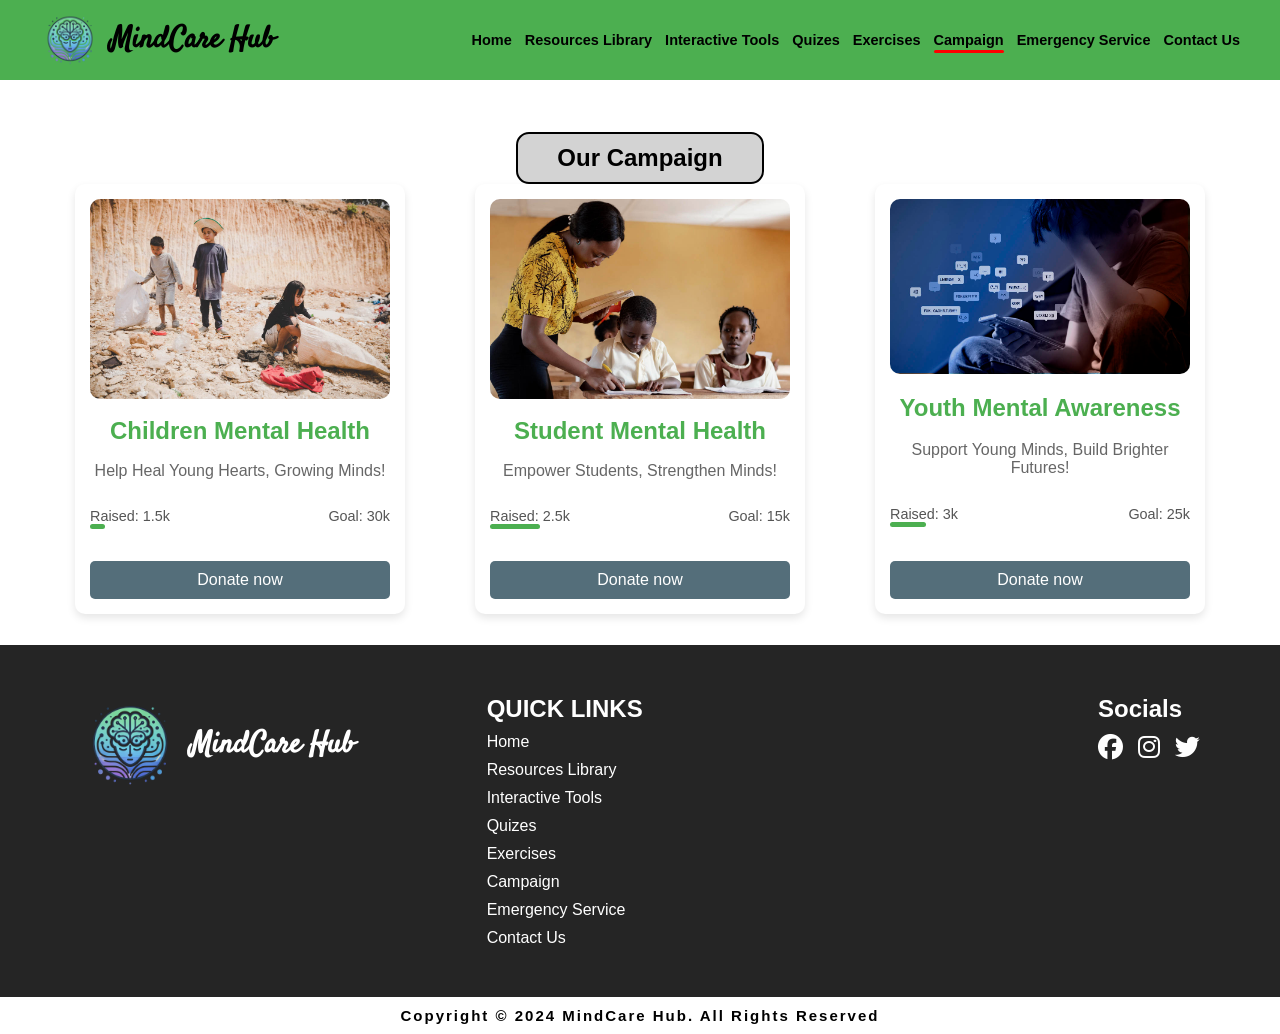
<file: campaign.html>
<!DOCTYPE html>
<html lang="en">

<head>
    <meta charset="UTF-8">
    <meta name="viewport" content="width=device-width, initial-scale=1.0">
    <link rel="stylesheet" href="css/campaign.css">
    <link rel="stylesheet" href="css/style.css">
    <link href="https://fonts.googleapis.com/css2?family=Montserrat&family=Ubuntu&display=swap" rel="stylesheet" />
    <link href="https://fonts.googleapis.com/css2?family=Satisfy&display=swap" rel="stylesheet" />

    <link rel="preconnect" href="https://fonts.googleapis.com" />
    <link rel="preconnect" href="https://fonts.gstatic.com" crossorigin />
    <link
        href="https://fonts.googleapis.com/css2?family=Poppins:ital,wght@0,100;0,200;0,300;0,400;0,500;0,600;0,700;0,800;0,900;1,100;1,200;1,300;1,400;1,500;1,600;1,700;1,800;1,900&display=swap"
        rel="stylesheet" />
    <link rel="stylesheet" href="https://cdnjs.cloudflare.com/ajax/libs/font-awesome/6.6.0/css/all.min.css"
        integrity="sha512-Kc323vGBEqzTmouAECnVceyQqyqdsSiqLQISBL29aUW4U/M7pSPA/gEUZQqv1cwx4OnYxTxve5UMg5GT6L4JJg=="
        crossorigin="anonymous" referrerpolicy="no-referrer" />
    <title>Document</title>
</head>

<body>
    <!-- header -->
    <header class="header">
        <nav class="nav">
            <div class="logo">
                <div class="img-div">
                    <img src="images/logo.png" alt="" />
                </div>
                <div>
                    <h2>MindCare Hub</h2>
                </div>
            </div>
            <div class="mobile-nav-btn">
                <button onclick="openNav()">
                    <img src="images/Hamburger_icon.svg.png" alt="" />
                </button>
            </div>
            <div id="mobile-nav" class="mobile-nav">
                <div class="cross-icon">
                    <button onclick="closeNav()">
                        <svg fill="#000000" height="20px" width="20px" version="1.1" id="Capa_1"
                            xmlns="http://www.w3.org/2000/svg" xmlns:xlink="http://www.w3.org/1999/xlink"
                            viewBox="0 0 490 490" xml:space="preserve">
                            <polygon points="456.851,0 245,212.564 33.149,0 0.708,32.337 212.669,245.004 0.708,457.678 33.149,490 245,277.443 456.851,490 
                            489.292,457.678 277.331,245.004 489.292,32.337 " />
                        </svg>
                    </button>
                </div>
                <ul>
                    <li><a href="index.html">Home</a></li>
                    <li><a href="resourcelibrary.html">Resources Library</a></li>
                    <li><a href="interactiveTools.html">Interactive Tools</a></li>
                    <li><a href="quizes.html">Quizes</a></li>
                    <li><a href="stress.html">Exercises</a></li>
                    <li><a href="campaign.html" class="active">Campaign</a></li>
                    <li><a href="emergencyService.html">Emergency Service</a></li>
                    <li><a href="contactus.html">Contact Us</a></li>
                </ul>
            </div>
        </nav>
    </header>
    <!--end of header -->


    <section class="campaign-section">
        <h2>Our Campaign</h2>
        <div class="campaign-cards">

            <!-- Card 1 -->
            <div class="campaign-card">
                <img src="images/poor-child-landfill-looks-forward-with-hope.jpg" alt="Children Mental Health">
                <h3>Children Mental Health</h3>
                <p>Help Heal Young Hearts, Growing Minds!</p>
                <div class="progress">
                    <span>Raised: 1.5k</span>
                    <span>Goal: 30k</span>
                    <div class="progress-bar" style="width: 5%;"></div>
                </div>
                <a href="donate.html" class="custom-btn btn">Donate now</a>
            </div>

            <!-- Card 2 -->
            <div class="campaign-card">
                <img src="images/group-african-kids-paying-attention-class.jpg" alt="Student Mental Health">
                <h3>Student Mental Health</h3>
                <p>Empower Students, Strengthen Minds!</p>
                <div class="progress">
                    <span>Raised: 2.5k</span>
                    <span>Goal: 15k</span>
                    <div class="progress-bar" style="width: 16.6%;"></div>
                </div>
                <a href="donate.html" class="custom-btn btn">Donate now</a>
            </div>

            <!-- Card 3 -->
            <div class="campaign-card">
                <img src="images/youth-mental-awareness.jpg" alt="Youth Mental Awareness">
                <h3>Youth Mental Awareness</h3>
                <p>Support Young Minds, Build Brighter Futures!</p>
                <div class="progress">
                    <span>Raised: 3k</span>
                    <span>Goal: 25k</span>
                    <div class="progress-bar" style="width: 12%;"></div>
                </div>
                <a href="donate.html" class="custom-btn btn">Donate now</a>
            </div>

        </div>
    </section>

    <!-- footer section -->
    <div class="footer-section">
        <div class="container">
            <div class="card">
                <div class="first-section">
                    <div class="img-div">
                        <img src="images/logo.png" alt="" />
                    </div>
                    <h2 class="title">MindCare Hub</h2>
                </div>
            </div>

            <div class="card quick-links-section">
                <div>
                    <h2 class="">QUICK LINKS</h2>
                    <ul>
                        <li><a href="index.html" class="active">Home</a></li>
                        <li><a href="resourcelibrary.html">Resources Library</a></li>
                        <li><a href="interactiveTools.html">Interactive Tools</a></li>
                        <li><a href="quizes.html">Quizes</a></li>
                        <li><a href="stress.html">Exercises</a></li>
                        <li><a href="campaign.html">Campaign</a></li>
                        <li><a href="emergencyService.html">Emergency Service</a></li>
                        <li><a href="contactus.html">Contact Us</a></li>
                    </ul>
                </div>
            </div>
            <div class="card social-media-section">
                <div class="">
                    <h2 class="">Socials</h2>
                    <div class="social-medias">
                        <div class="facebook-icon">
                            <i class="fa-brands fa-facebook"></i>
                        </div>
                        <div class="instagram-icon">
                            <i class="fa-brands fa-instagram"></i>
                        </div>
                        <div class="twitter-icon">
                            <i class="fa-brands fa-twitter"></i>
                        </div>
                    </div>
                </div>
            </div>
        </div>
    </div>
    <div class="bottom-footer">
        <h2>
            Copyright © 2024 <span>MindCare Hub</span>. All Rights Reserved
        </h2>
    </div>
    <!--end of footer section -->

</body>

<script>
    function closeNav() {
        var mobileNav = document.getElementById("mobile-nav");
        mobileNav.classList.remove("active");
    }
    function openNav() {
        var mobileNav = document.getElementById("mobile-nav");
        mobileNav.classList.add("active");
    }

</script>

</html>
</file>
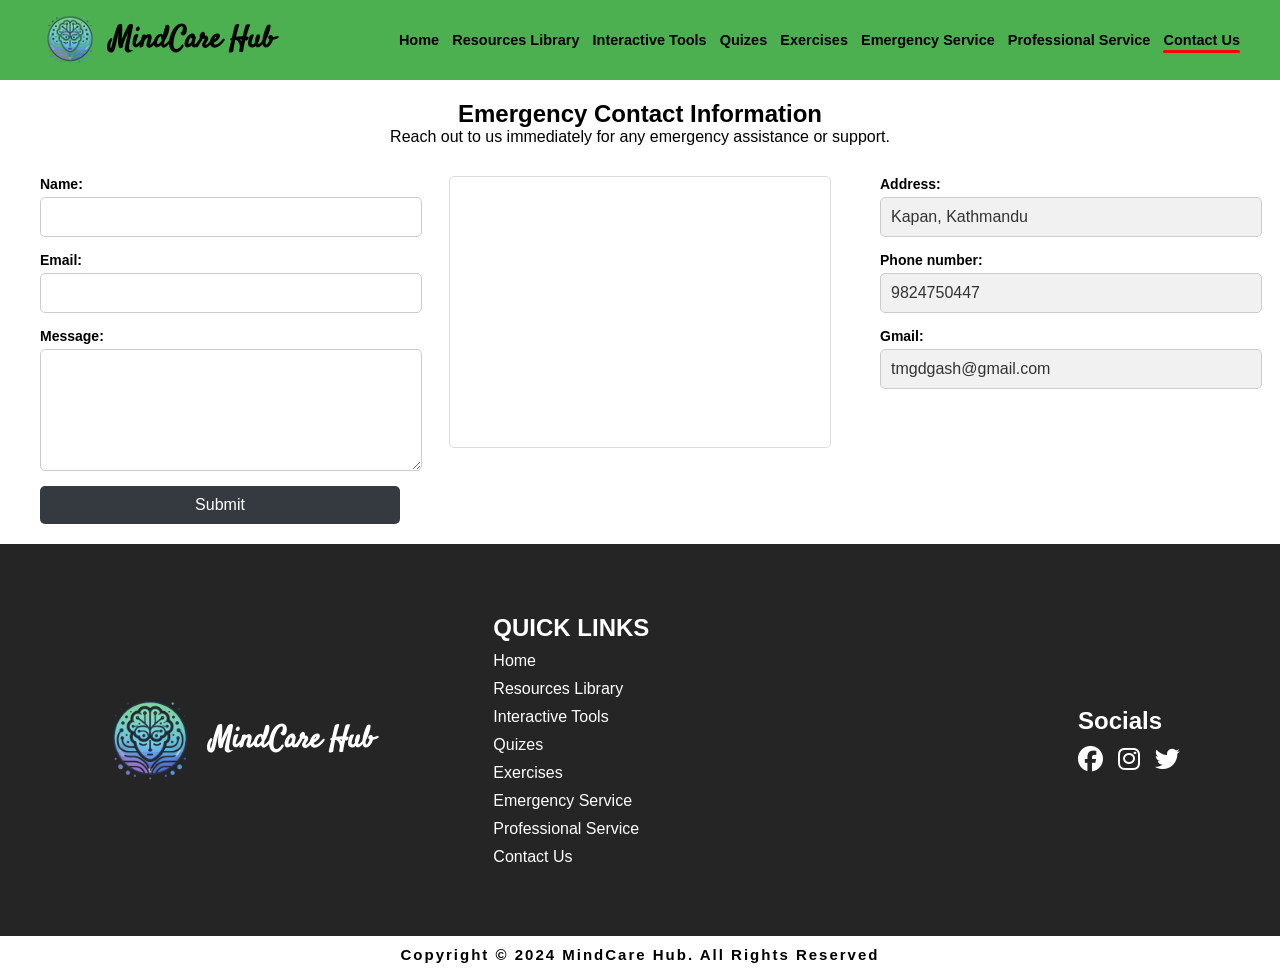
<file: contactus.html>
<!DOCTYPE html>
<html lang="en">
<head>
    <meta charset="UTF-8">
    <meta name="viewport" content="width=device-width, initial-scale=1.0">
    <title>Document</title>
    <link href="https://fonts.googleapis.com/css2?family=Montserrat&family=Ubuntu&display=swap" rel="stylesheet" />
    <link href="https://fonts.googleapis.com/css2?family=Satisfy&display=swap" rel="stylesheet" />

    <link rel="preconnect" href="https://fonts.googleapis.com" />
    <link rel="preconnect" href="https://fonts.gstatic.com" crossorigin />
    <link
        href="https://fonts.googleapis.com/css2?family=Poppins:ital,wght@0,100;0,200;0,300;0,400;0,500;0,600;0,700;0,800;0,900;1,100;1,200;1,300;1,400;1,500;1,600;1,700;1,800;1,900&display=swap"
        rel="stylesheet" />
    <link rel="stylesheet" href="https://cdnjs.cloudflare.com/ajax/libs/font-awesome/6.6.0/css/all.min.css"
        integrity="sha512-Kc323vGBEqzTmouAECnVceyQqyqdsSiqLQISBL29aUW4U/M7pSPA/gEUZQqv1cwx4OnYxTxve5UMg5GT6L4JJg=="
        crossorigin="anonymous" referrerpolicy="no-referrer" />
    <link rel="stylesheet" href="css/style.css" />
    <link rel="stylesheet" href="css/conatctus.css">
</head>
<body>
    <!-- header -->
    <header class="header">
        <nav class="nav">
            <div class="logo">
                <div class="img-div">
                    <img src="images/logo.png" alt="" />
                </div>
                <div>
                    <h2>MindCare Hub</h2>
                </div>
            </div>
            <div class="mobile-nav-btn">
                <button onclick="openNav()">
                    <img src="images/Hamburger_icon.svg.png" alt="" />
                </button>
            </div>
            <div id="mobile-nav" class="mobile-nav">
                <div class="cross-icon">
                    <button onclick="closeNav()">
                        <svg fill="#000000" height="20px" width="20px" version="1.1" id="Capa_1"
                            xmlns="http://www.w3.org/2000/svg" xmlns:xlink="http://www.w3.org/1999/xlink"
                            viewBox="0 0 490 490" xml:space="preserve">
                            <polygon points="456.851,0 245,212.564 33.149,0 0.708,32.337 212.669,245.004 0.708,457.678 33.149,490 245,277.443 456.851,490 
                            489.292,457.678 277.331,245.004 489.292,32.337 " />
                        </svg>
                    </button>
                </div>
                <ul>
                    <li><a href="index.html" >Home</a></li>
                    <li><a href="resourcelibrary.html">Resources Library</a></li>
                    <li><a href="interactiveTools.html">Interactive Tools</a></li>
                    <li><a href="quizes.html">Quizes</a></li>
                    <li><a href="stress.html">Exercises</a></li>
                    <!-- <li><a href="campaign.html" >Campaign</a></li> -->
                    <li><a href="emergencyService.html">Emergency Service</a></li>
                    <li><a href="professionalTools.html">Professional Service</a></li>
                    <li><a href="contactus.html" class="active">Contact Us</a></li>
                </ul>
            </div>
        </nav>
    </header>
    <!--end of header -->

    <div class="container">
        <h2>Emergency Contact Information</h2>
        <p>Reach out to us immediately for any emergency assistance or support.</p>

        <div class="form-container">
            <!-- Contact Form -->
            <form class="contact-form">
                <label for="name">Name:</label>
                <input type="text" id="name" name="name">

                <label for="email">Email:</label>
                <input type="email" id="email" name="email">

                <label for="message">Message:</label>
                <textarea id="message" name="message"></textarea>

                <button type="submit" class="submit-btn">Submit</button>
            </form>

            <!-- Map Section -->
            <div class="map-section">
                <iframe 
                    src="https://www.google.com/maps/embed?pb=!1m18!1m12!1m3!1d3532.780623991012!2d85.36391707434615!3d27.738987379659575!2m3!1f0!2f0!3f0!3m2!1i1024!2i768!4f13.1!3m3!1m2!1s0x39eb198d84b204a9%3A0xa88c04f5c2e50fe2!2sKhari%20Bot%2C%20Kapan%2C%20Kathmandu!5e0!3m2!1sen!2snp!4v1698076675839!5m2!1sen!2snp"
                    width="300" 
                    height="250" 
                    style="border:0;" 
                    allowfullscreen="" 
                    loading="lazy" 
                    referrerpolicy="no-referrer-when-downgrade">
                </iframe>
            </div>

            <!-- Contact Information -->
            <div class="contact-info">
                <label>Address:</label>
                <input type="text" value="Kapan, Kathmandu" readonly>

                <label>Phone number:</label>
                <input type="text" value="9824750447" readonly>

                <label>Gmail:</label>
                <input type="text" value="tmgdgash@gmail.com" readonly>
            </div>
        </div>
    </div>

    <!-- footer section -->
    <div class="footer-section">
        <div class="container">
            <div class="card">
                <div class="first-section">
                    <div class="img-div">
                        <img src="images/logo.png" alt="" />
                    </div>
                    <h2 class="title">MindCare Hub</h2>
                </div>
            </div>

            <div class="card quick-links-section">
                <div>
                    <h2 class="">QUICK LINKS</h2>
                    <ul>
                        <li><a href="index.html" class="active">Home</a></li>
                        <li><a href="resourcelibrary.html">Resources Library</a></li>
                        <li><a href="interactiveTools.html">Interactive Tools</a></li>
                        <li><a href="quizes.html">Quizes</a></li>
                        <li><a href="stress.html">Exercises</a></li>
                        <!-- <li><a href="campaign.html" >Campaign</a></li> -->
                        <li><a href="emergencyService.html">Emergency Service</a></li>
                        <li><a href="professionalTools.html">Professional Service</a></li>
                        <li><a href="contactus.html">Contact Us</a></li>
                    </ul>
                </div>
            </div>
            <div class="card social-media-section">
                <div class="">
                    <h2 class="">Socials</h2>
                    <div class="social-medias">
                        <div class="facebook-icon">
                            <i class="fa-brands fa-facebook"></i>
                        </div>
                        <div class="instagram-icon">
                            <i class="fa-brands fa-instagram"></i>
                        </div>
                        <div class="twitter-icon">
                            <i class="fa-brands fa-twitter"></i>
                        </div>
                    </div>
                </div>
            </div>
        </div>
    </div>
    <div class="bottom-footer">
        <h2>
            Copyright © 2024 <span>MindCare Hub</span>. All Rights Reserved
        </h2>
    </div>
    <!--end of footer section -->

</body>

<script>
    function closeNav() {
        var mobileNav = document.getElementById("mobile-nav");
        mobileNav.classList.remove("active");
    }
    function openNav() {
        var mobileNav = document.getElementById("mobile-nav");
        mobileNav.classList.add("active");
    }

</script>

<script>
    document.querySelector(".contact-form").addEventListener("submit", function (event) {
    event.preventDefault(); // Prevent form submission
    alert("Thank you for reaching out! We will respond to your message shortly.");
});
</script>

</html>
</file>
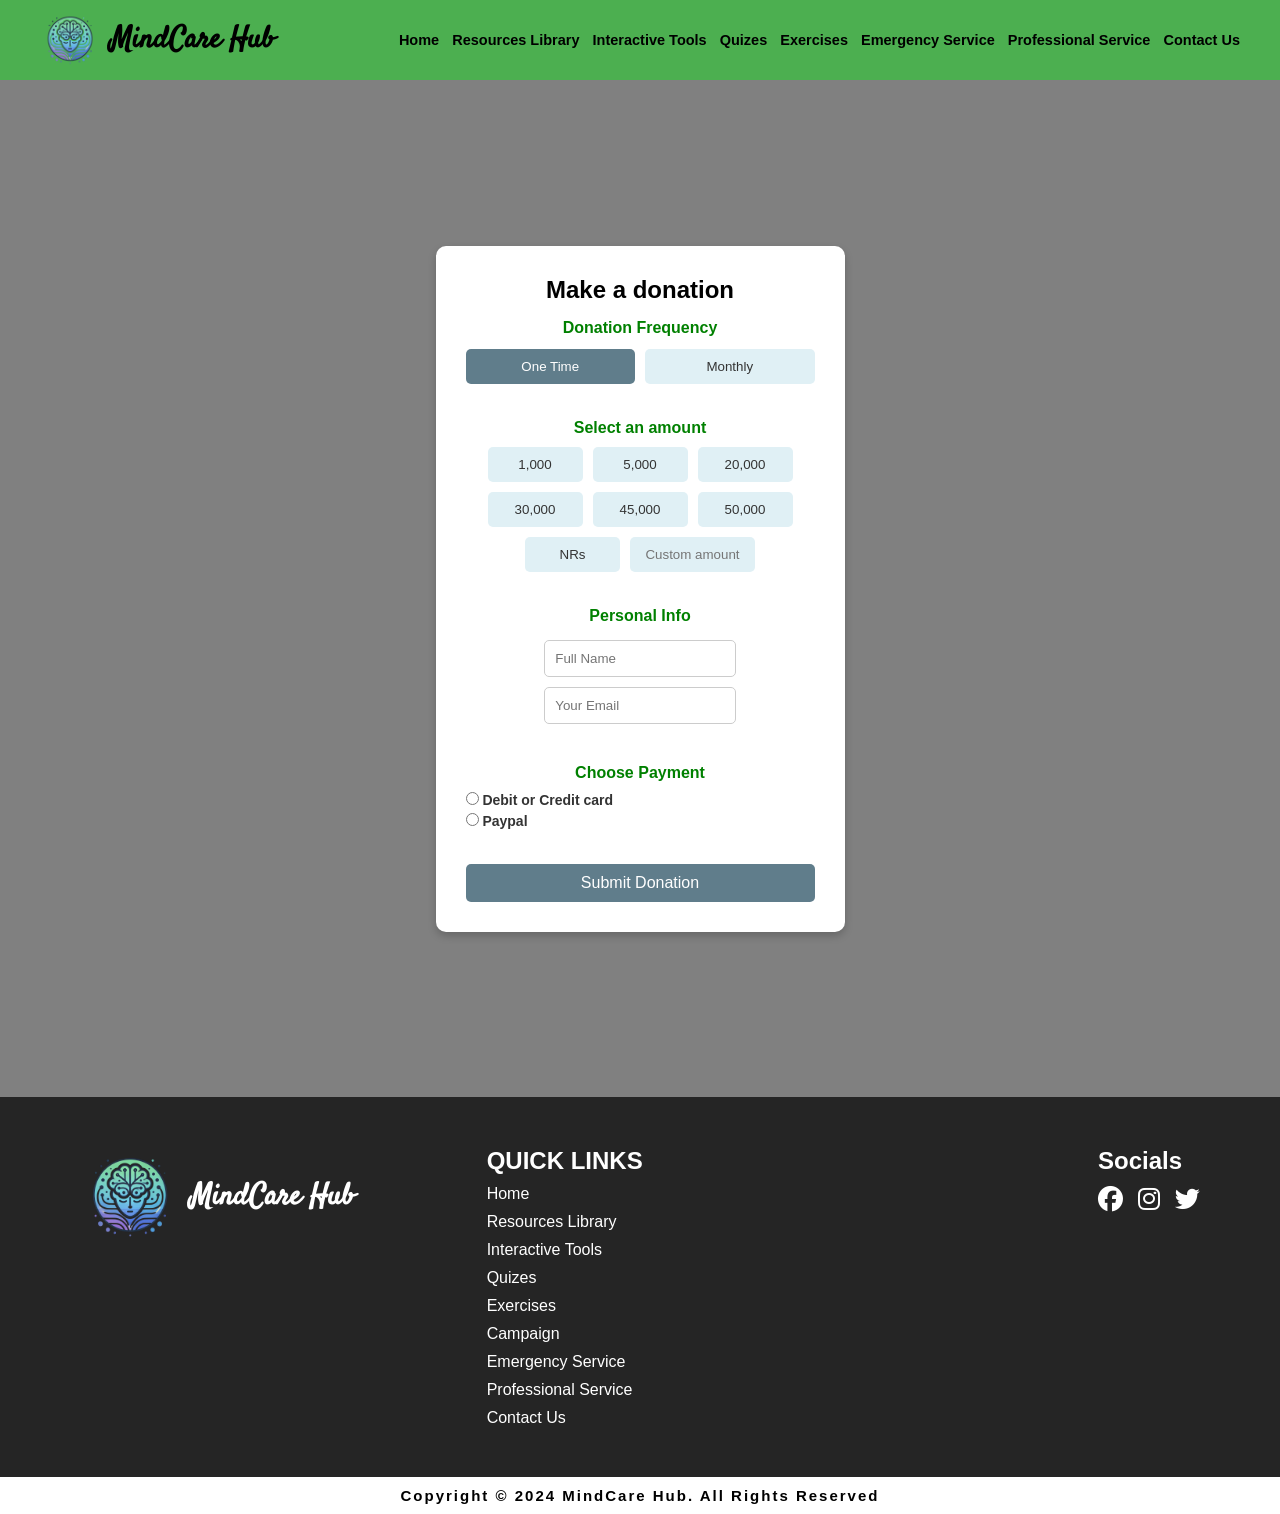
<file: donate.html>
<!DOCTYPE html>
<html lang="en">

<head>
    <meta charset="UTF-8">
    <meta name="viewport" content="width=device-width, initial-scale=1.0">
    <title>Donation Form</title>
    <link rel="stylesheet" href="css/donate.css">
    <link rel="stylesheet" href="css/style.css">
    <link href="https://fonts.googleapis.com/css2?family=Montserrat&family=Ubuntu&display=swap" rel="stylesheet" />
    <link href="https://fonts.googleapis.com/css2?family=Satisfy&display=swap" rel="stylesheet" />

    <link rel="preconnect" href="https://fonts.googleapis.com" />
    <link rel="preconnect" href="https://fonts.gstatic.com" crossorigin />
    <link
        href="https://fonts.googleapis.com/css2?family=Poppins:ital,wght@0,100;0,200;0,300;0,400;0,500;0,600;0,700;0,800;0,900;1,100;1,200;1,300;1,400;1,500;1,600;1,700;1,800;1,900&display=swap"
        rel="stylesheet" />
    <link rel="stylesheet" href="https://cdnjs.cloudflare.com/ajax/libs/font-awesome/6.6.0/css/all.min.css"
        integrity="sha512-Kc323vGBEqzTmouAECnVceyQqyqdsSiqLQISBL29aUW4U/M7pSPA/gEUZQqv1cwx4OnYxTxve5UMg5GT6L4JJg=="
        crossorigin="anonymous" referrerpolicy="no-referrer" />
</head>

<body>
    <!-- header -->
    <header class="header">
        <nav class="nav">
            <div class="logo">
                <div class="img-div">
                    <img src="images/logo.png" alt="" />
                </div>
                <div>
                    <h2>MindCare Hub</h2>
                </div>
            </div>
            <div class="mobile-nav-btn">
                <button onclick="openNav()">
                    <img src="images/Hamburger_icon.svg.png" alt="" />
                </button>
            </div>
            <div id="mobile-nav" class="mobile-nav">
                <div class="cross-icon">
                    <button onclick="closeNav()">
                        <svg fill="#000000" height="20px" width="20px" version="1.1" id="Capa_1"
                            xmlns="http://www.w3.org/2000/svg" xmlns:xlink="http://www.w3.org/1999/xlink"
                            viewBox="0 0 490 490" xml:space="preserve">
                            <polygon points="456.851,0 245,212.564 33.149,0 0.708,32.337 212.669,245.004 0.708,457.678 33.149,490 245,277.443 456.851,490 
                            489.292,457.678 277.331,245.004 489.292,32.337 " />
                        </svg>
                    </button>
                </div>
                <ul>
                    <li><a href="index.html">Home</a></li>
                    <li><a href="resourcelibrary.html">Resources Library</a></li>
                    <li><a href="interactiveTools.html">Interactive Tools</a></li>
                    <li><a href="quizes.html">Quizes</a></li>
                    <li><a href="stress.html">Exercises</a></li>
                    <!-- <li><a href="campaign.html" class="active">Campaign</a></li> -->
                    <li><a href="emergencyService.html">Emergency Service</a></li>
                    <li><a href="professionalTools.html">Professional Service</a></li>
                    <li><a href="contactus.html">Contact Us</a></li>
                </ul>
            </div>
        </nav>
    </header>
    <!--end of header -->

    <section>
        <div class="donation-container">
            <h2>Make a donation</h2>
            <form>
                <div class="donation-frequency">
                    <label>Donation Frequency</label>
                    <div class="frequency-options">
                        <button type="button" class="active">One Time</button>
                        <button type="button">Monthly</button>
                    </div>
                </div>

                <div class="select-amount">
                    <label>Select an amount</label>
                    <div class="amount-options">
                        <button type="button">1,000</button>
                        <button type="button">5,000</button>
                        <button type="button">20,000</button>
                        <button type="button" >30,000</button>
                        <button type="button">45,000</button>
                        <button type="button">50,000</button>
                        <button type="button">NRs</button>
                        <input type="text" placeholder="Custom amount">
                    </div>
                </div>

                <div class="personal-info">
                    <label>Personal Info</label>
                    <input type="text" placeholder="Full Name">
                    <input type="email" placeholder="Your Email">
                </div>

                <div class="choose-payment">
                    <label>Choose Payment</label>
                    <div class="payment-options">
                        <label><input type="radio" name="payment"> Debit or Credit card</label>
                        <label><input type="radio" name="payment"> Paypal</label>
                    </div>
                </div>

                <button type="submit" class="submit-button">Submit Donation</button>
            </form>
        </div>
    </section>

    <!-- footer section -->
    <div class="footer-section">
        <div class="container">
            <div class="card">
                <div class="first-section">
                    <div class="img-div">
                        <img src="images/logo.png" alt="" />
                    </div>
                    <h2 class="title">MindCare Hub</h2>
                </div>
            </div>

            <div class="card quick-links-section">
                <div>
                    <h2 class="">QUICK LINKS</h2>
                    <ul>
                        <li><a href="index.html" class="active">Home</a></li>
                        <li><a href="resourcelibrary.html">Resources Library</a></li>
                        <li><a href="interactiveTools.html">Interactive Tools</a></li>
                        <li><a href="quizes.html">Quizes</a></li>
                        <li><a href="stress.html">Exercises</a></li>
                        <li><a href="campaign.html">Campaign</a></li>
                        <li><a href="emergencyService.html">Emergency Service</a></li>
                        <li><a href="professionalTools.html">Professional Service</a></li>
                        <li><a href="contactus.html">Contact Us</a></li>
                    </ul>
                </div>
            </div>
            <div class="card social-media-section">
                <div class="">
                    <h2 class="">Socials</h2>
                    <div class="social-medias">
                        <div class="facebook-icon">
                            <i class="fa-brands fa-facebook"></i>
                        </div>
                        <div class="instagram-icon">
                            <i class="fa-brands fa-instagram"></i>
                        </div>
                        <div class="twitter-icon">
                            <i class="fa-brands fa-twitter"></i>
                        </div>
                    </div>
                </div>
            </div>
        </div>
    </div>
    <div class="bottom-footer">
        <h2>
            Copyright © 2024 <span>MindCare Hub</span>. All Rights Reserved
        </h2>
    </div>
    <!--end of footer section -->

</body>

<script>
    function closeNav() {
        var mobileNav = document.getElementById("mobile-nav");
        mobileNav.classList.remove("active");
    }
    function openNav() {
        var mobileNav = document.getElementById("mobile-nav");
        mobileNav.classList.add("active");
    }

</script>

<script>
    document.addEventListener("DOMContentLoaded", () => {
        // Donation Frequency Interaction
        const frequencyButtons = document.querySelectorAll(".frequency-options button");
        frequencyButtons.forEach((button) => {
            button.addEventListener("click", () => {
                frequencyButtons.forEach((btn) => btn.classList.remove("active"));
                button.classList.add("active");
            });
        });

        // Select Amount Interaction
        const amountButtons = document.querySelectorAll(".amount-options button");
        const customAmountInput = document.querySelector(".amount-options input[type='text']");
        amountButtons.forEach((button) => {
            button.addEventListener("click", () => {
                amountButtons.forEach((btn) => btn.classList.remove("active"));
                customAmountInput.value = ""; // Clear custom input when a preset amount is selected
                button.classList.add("active");
            });
        });
        customAmountInput.addEventListener("input", () => {
            amountButtons.forEach((btn) => btn.classList.remove("active"));
        });

        // Choose Payment Interaction
        const paymentOptions = document.querySelectorAll(".payment-options input[type='radio']");
        paymentOptions.forEach((option) => {
            option.addEventListener("change", () => {
                paymentOptions.forEach((opt) => opt.parentElement.classList.remove("selected"));
                option.parentElement.classList.add("selected");
            });
        });

        // Personal Info Validation
        const submitButton = document.querySelector(".submit-button");
        const fullNameInput = document.querySelector(".personal-info input[type='text']");
        const emailInput = document.querySelector(".personal-info input[type='email']");

        submitButton.addEventListener("click", (e) => {
            e.preventDefault();
            if (fullNameInput.value === "" || emailInput.value === "") {
                alert("Please fill in all personal information fields.");
            } else {
                alert("Donation submitted successfully!");
            }
        });
    });

</script>

</html>
</file>
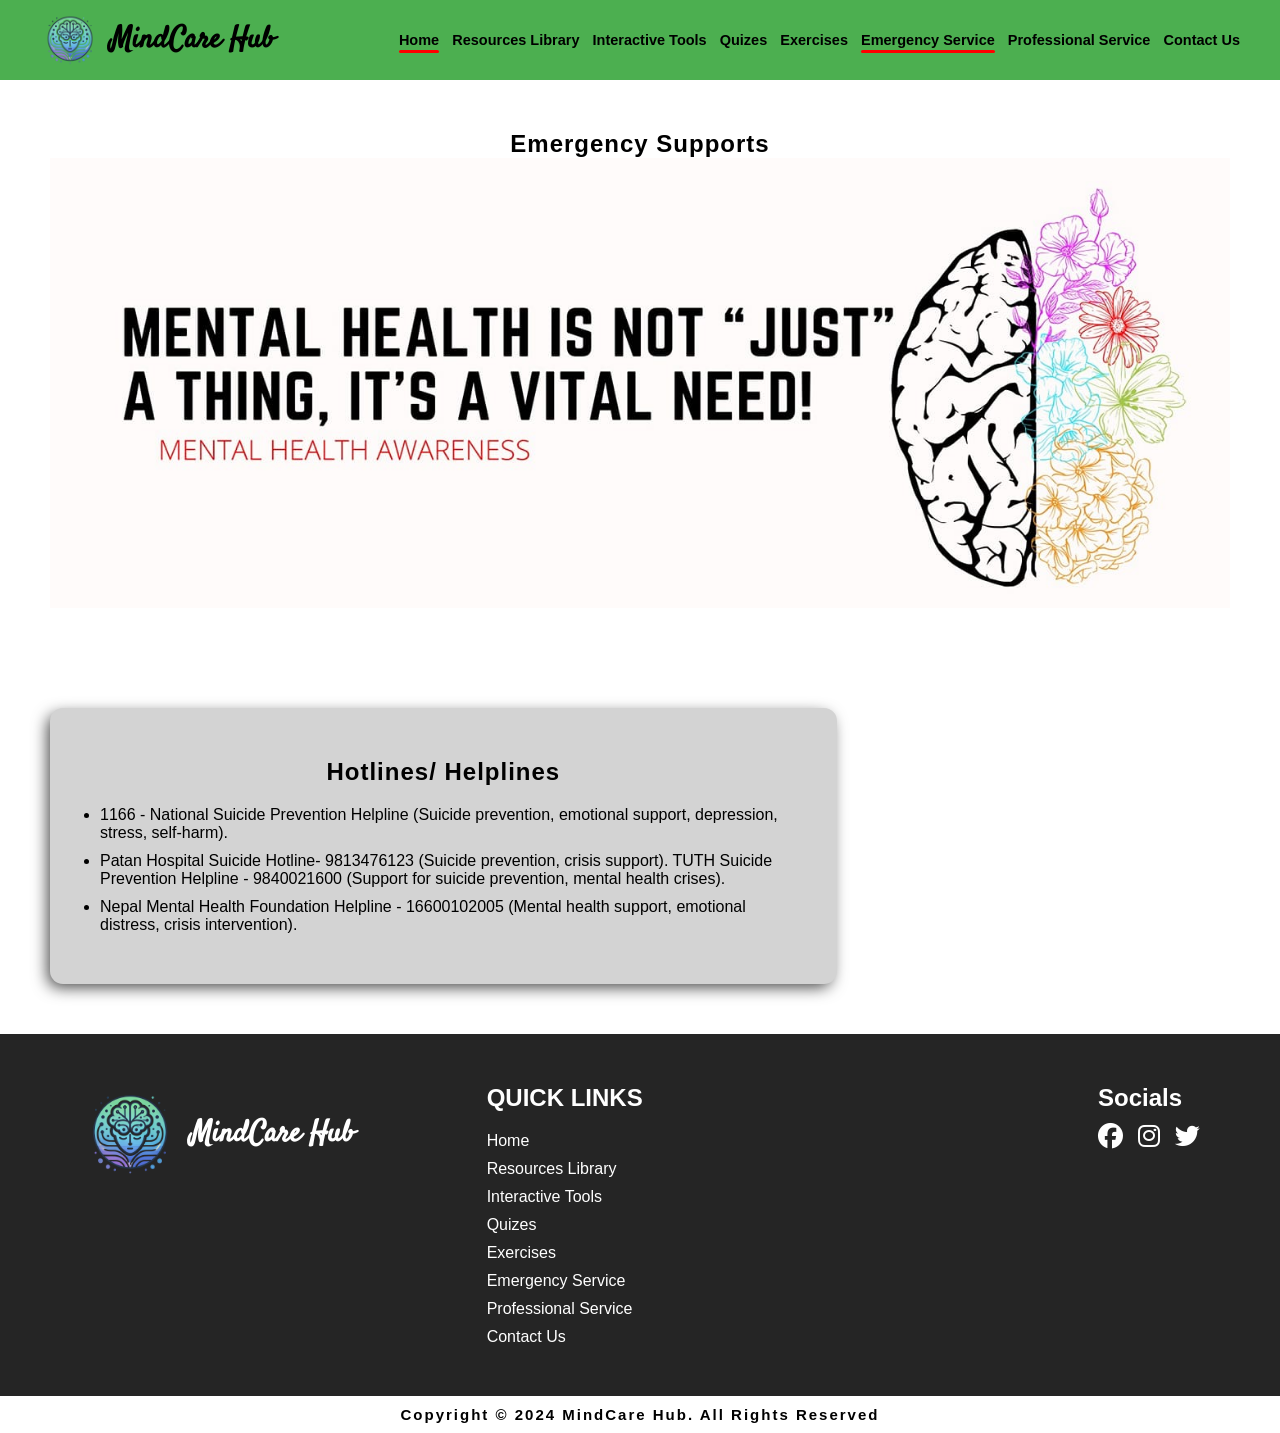
<file: emergencyService.html>
<!DOCTYPE html>
<html lang="en">
<head>
    <meta charset="UTF-8">
    <meta name="viewport" content="width=device-width, initial-scale=1.0">
    <title>Document</title>
  <link href="https://fonts.googleapis.com/css2?family=Montserrat&family=Ubuntu&display=swap" rel="stylesheet" />
  <link href="https://fonts.googleapis.com/css2?family=Satisfy&display=swap" rel="stylesheet">

  <link rel="preconnect" href="https://fonts.googleapis.com">
<link rel="preconnect" href="https://fonts.gstatic.com" crossorigin>
<link href="https://fonts.googleapis.com/css2?family=Poppins:ital,wght@0,100;0,200;0,300;0,400;0,500;0,600;0,700;0,800;0,900;1,100;1,200;1,300;1,400;1,500;1,600;1,700;1,800;1,900&display=swap" rel="stylesheet">
<link rel="stylesheet" href="https://cdnjs.cloudflare.com/ajax/libs/font-awesome/6.6.0/css/all.min.css" integrity="sha512-Kc323vGBEqzTmouAECnVceyQqyqdsSiqLQISBL29aUW4U/M7pSPA/gEUZQqv1cwx4OnYxTxve5UMg5GT6L4JJg==" crossorigin="anonymous" referrerpolicy="no-referrer" />
    <link rel="stylesheet" href="css/style.css">
    <link rel="stylesheet" href="css/emergencyservice.css">
</head>
<body >
    <!-- header -->
     <header class="header">
        <nav class="nav">
            <div class="logo">
                <div class="img-div">
                    <img src="images/logo.png" alt="">
                </div>
                <div>
                    <h2>MindCare Hub</h2>
                </div>
            </div>
            <div class="mobile-nav-btn">
                <button onclick="openNav()">
                    <img src="images/Hamburger_icon.svg.png" alt="">
                </button>
            </div>
            <div id="mobile-nav" class="mobile-nav">
                <div class="cross-icon">
                    <button onclick="closeNav()">
                        <svg fill="#000000" height="20px" width="20px" version="1.1" id="Capa_1" xmlns="http://www.w3.org/2000/svg" xmlns:xlink="http://www.w3.org/1999/xlink" 
                        viewBox="0 0 490 490" xml:space="preserve">
                        <polygon points="456.851,0 245,212.564 33.149,0 0.708,32.337 212.669,245.004 0.708,457.678 33.149,490 245,277.443 456.851,490 
                            489.292,457.678 277.331,245.004 489.292,32.337 "/>
                    </svg>
                    </button>
                </div>
                <ul>
                    <li><a href="index.html" class="active">Home</a></li>
                    <li><a href="resourcelibrary.html">Resources Library</a></li>
                    <li><a href="interactiveTools.html">Interactive Tools</a></li>
                    <li><a href="quizes.html">Quizes</a></li>
                    <li><a href="stress.html">Exercises</a></li>
                    <!-- <li><a href="campaign.html" >Campaign</a></li> -->
                    <li><a href="emergencyService.html" class="active">Emergency Service</a></li>
                    <li><a href="professionalTools.html">Professional Service</a></li>
                    <li><a href="contactus.html">Contact Us</a></li>
                </ul>
            </div>
        </nav>
     </header>
    <!--end of header -->
  
    <!-- content -->
     <div class="content">
        <div class="main-title-div">
            <h2 class="title">Emergency Supports</h2>
        </div>
        <div class="banner-img">
            <img src="images/bannerimage.jpg" alt="">
        </div>

        <div class="container">
            <div class="card">
                <h2 class="title">Hotlines/ Helplines</h2>
                <ul>
                    <li>1166 - National Suicide Prevention Helpline (Suicide prevention, emotional support, depression, stress, self-harm).</li>
                    <li>Patan Hospital Suicide Hotline- 9813476123 (Suicide prevention, crisis support).
                        TUTH Suicide Prevention Helpline - 9840021600 (Support for suicide prevention, mental health crises).</li>
                        <li>Nepal Mental Health Foundation Helpline - 16600102005 (Mental health support, emotional distress, crisis intervention).</li>
                </ul>
            </div>
        </div>
     </div>
    <!--end of content -->


<!--Start of Tawk.to Script-->
<script type="text/javascript">
    var Tawk_API=Tawk_API||{}, Tawk_LoadStart=new Date();
    (function(){
    var s1=document.createElement("script"),s0=document.getElementsByTagName("script")[0];
    s1.async=true;
    s1.src='https://embed.tawk.to/66eaf62783ab531891e8ad39/1i82t334f';
    s1.charset='UTF-8';
    s1.setAttribute('crossorigin','*');
    s0.parentNode.insertBefore(s1,s0);
    })();
    </script>
    <!--End of Tawk.to Script-->


  

    <!-- footer section -->
     <div class="footer-section">
        <div class="container">
            <div class="card">
                <div class="first-section">
                    <div class="img-div">
                        <img src="images/logo.png" alt="">
                    </div>
                    <h2 class="title">MindCare Hub</h2>
                </div>
            </div>
          
            <div class="card quick-links-section">
                <div>
                    <h2 class="">QUICK LINKS</h2>
                    <ul>
                        <li><a href="index.html" class="active">Home</a></li>
                        <li><a href="resourcelibrary.html">Resources Library</a></li>
                        <li><a href="interactiveTools.html">Interactive Tools</a></li>
                        <li><a href="quizes.html">Quizes</a></li>
                        <li><a href="stress.html">Exercises</a></li>
                        <!-- <li><a href="campaign.html" >Campaign</a></li> -->
                        <li><a href="emergencyService.html">Emergency Service</a></li>
                        <li><a href="professionalTools.html">Professional Service</a></li>
                        <li><a href="contactus.html">Contact Us</a></li>
                    </ul>
                </div>
            </div>
            <div class="card social-media-section">
                <div class="">
                    <h2 class="">Socials</h2>
                    <div class="social-medias">
                        <div class="facebook-icon">
                            <i class="fa-brands fa-facebook"></i>
                        </div>
                        <div class="instagram-icon">
                            <i class="fa-brands fa-instagram"></i>
                        </div>
                        <div class="twitter-icon">
                            <i class="fa-brands fa-twitter"></i>
                        </div>
    
                    </div>
                </div>
            </div>
        </div>
    </div>
    <div class="bottom-footer">
            <h2>Copyright © 2024 <span>MindCare Hub</span>. All Rights Reserved</h2>
    </div>
    <!--end of footer section -->

    
</body>

<script>
    function closeNav(){
        var mobileNav=document.getElementById("mobile-nav");
        mobileNav.classList.remove("active");
    }
    function openNav(){
        var mobileNav=document.getElementById("mobile-nav");
        mobileNav.classList.add("active");
    }

</script>
</html>
</file>
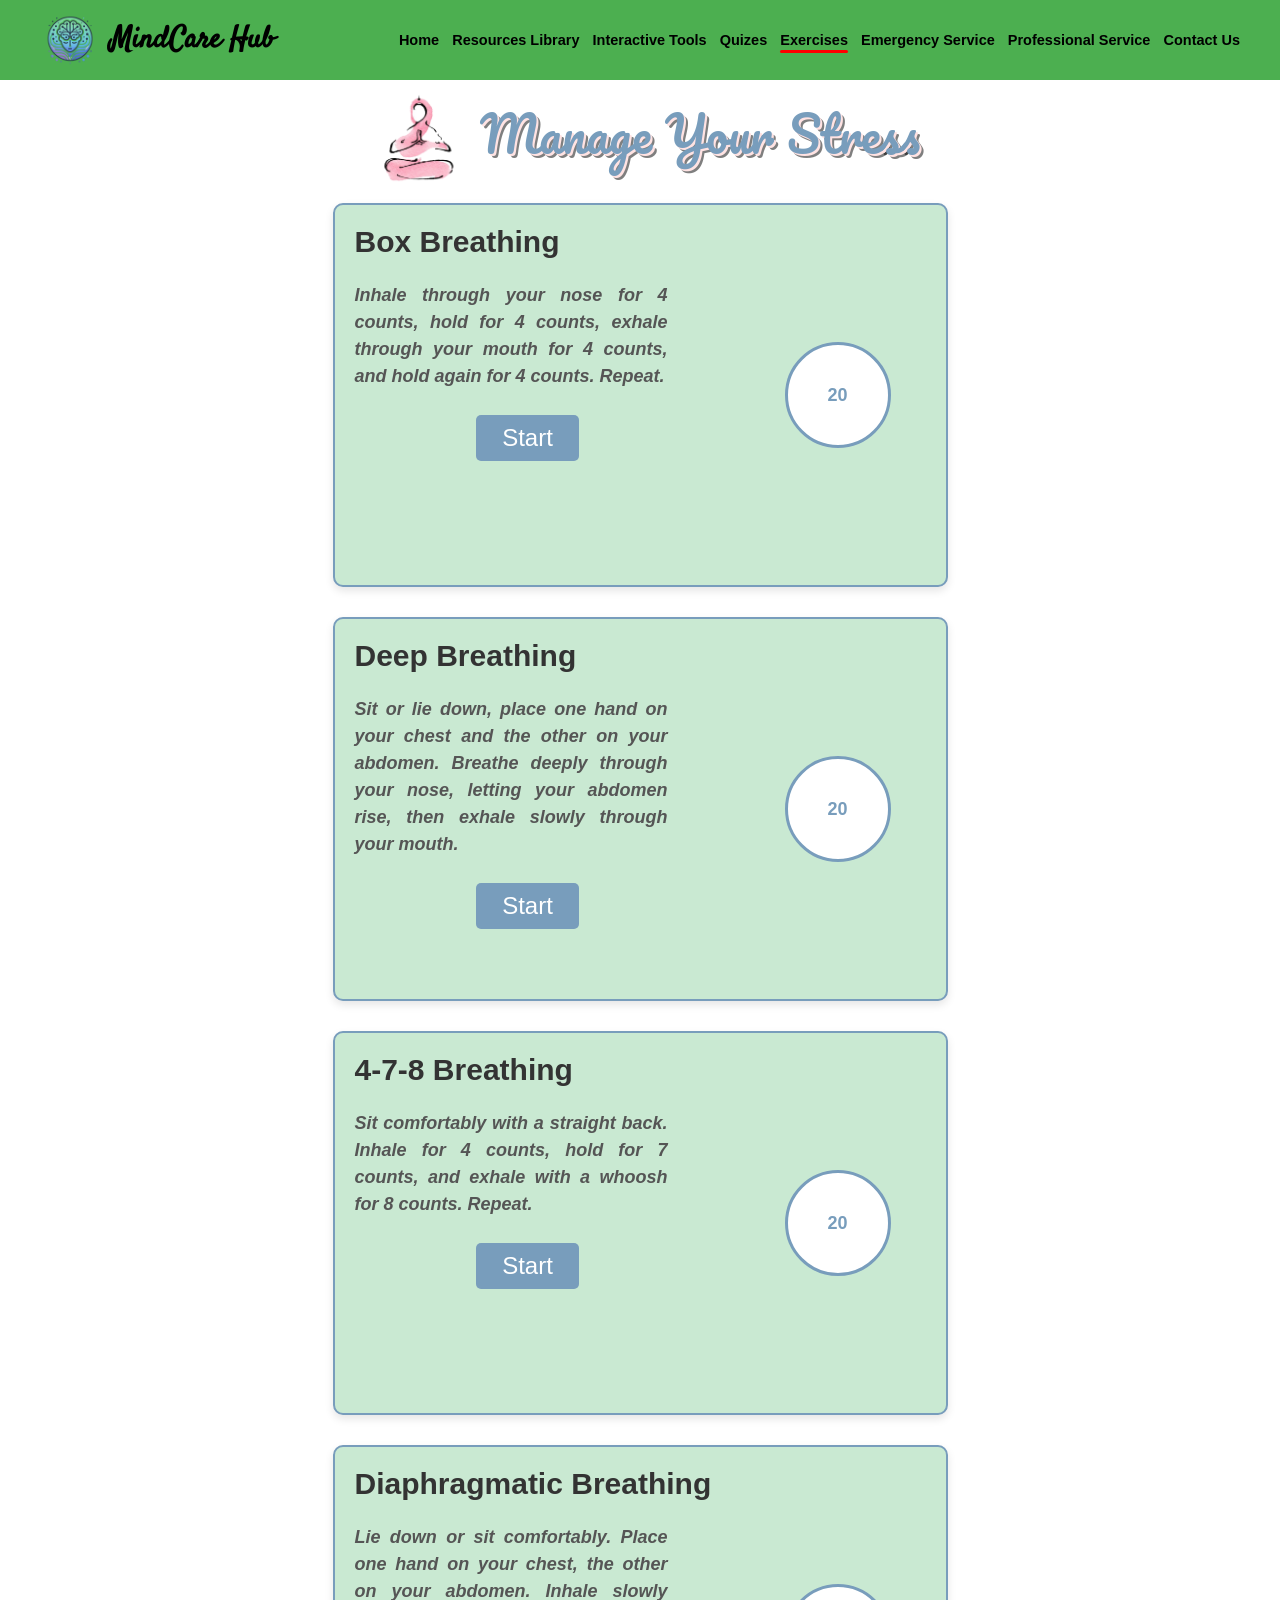
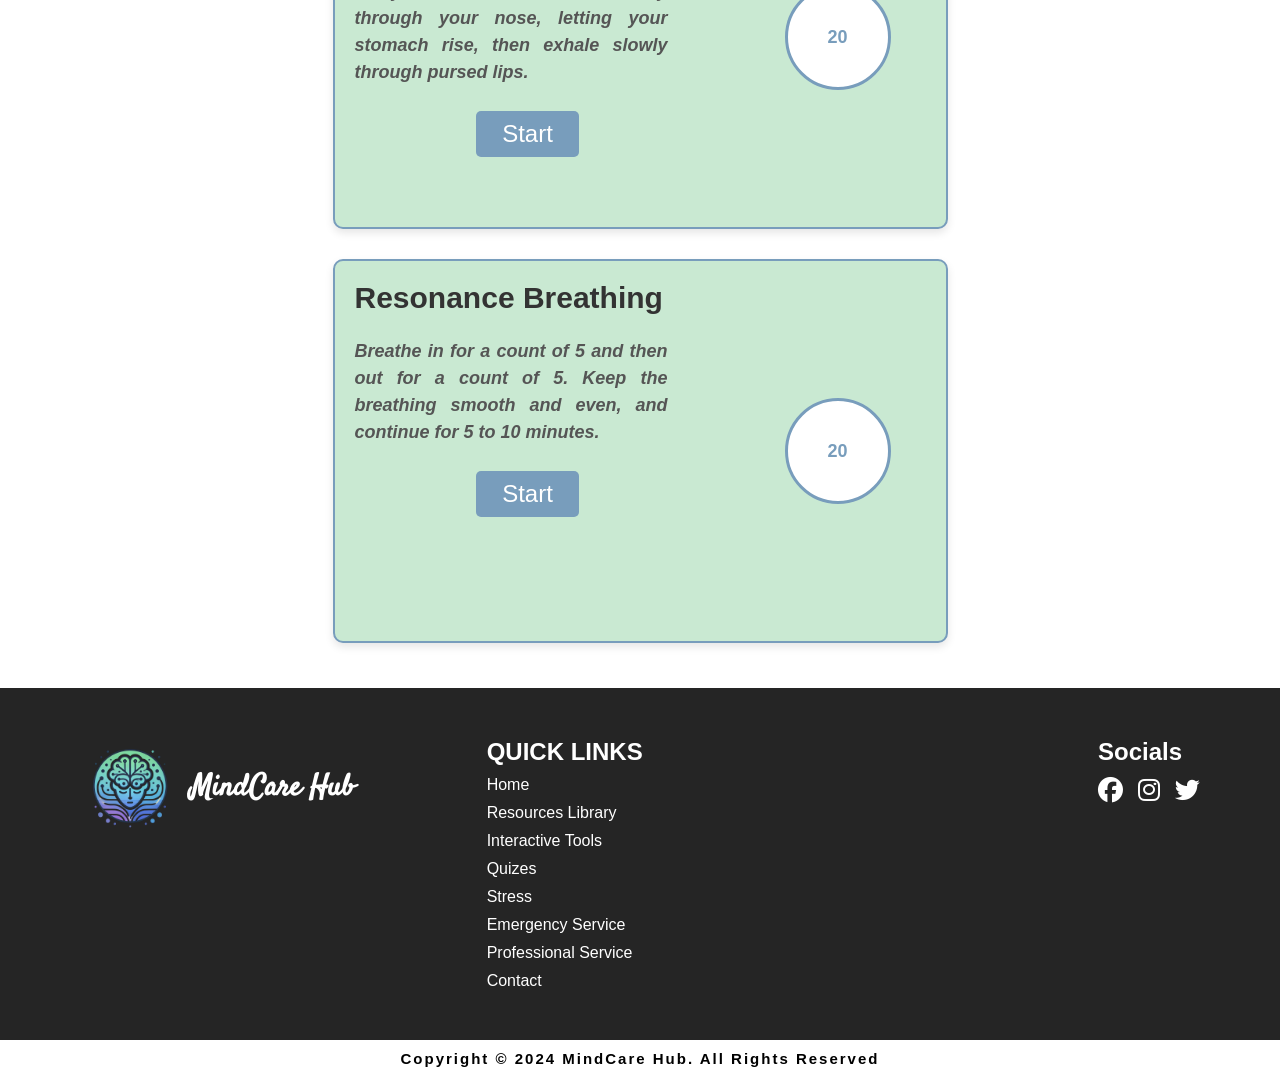
<file: stress.html>
<!DOCTYPE html>
<html lang="en">
<head>
    <meta charset="UTF-8">
    <meta http-equiv="X-UA-Compatible" content="IE=edge">
    <meta name="viewport" content="width=device-width, initial-scale=1.0">
    <title>Document</title>

    <link rel="stylesheet" href="css/stress.css">
    <link href="https://fonts.googleapis.com/css2?family=Pacifico&display=swap" rel="stylesheet">
    <link href="https://fonts.googleapis.com/css2?family=Montserrat&family=Ubuntu&display=swap" rel="stylesheet" />
    <link href="https://fonts.googleapis.com/css2?family=Satisfy&display=swap" rel="stylesheet">

    <link rel="preconnect" href="https://fonts.googleapis.com">
    <link rel="preconnect" href="https://fonts.gstatic.com" crossorigin>
    <link
        href="https://fonts.googleapis.com/css2?family=Poppins:ital,wght@0,100;0,200;0,300;0,400;0,500;0,600;0,700;0,800;0,900;1,100;1,200;1,300;1,400;1,500;1,600;1,700;1,800;1,900&display=swap"
        rel="stylesheet">
    <link rel="stylesheet" href="https://cdnjs.cloudflare.com/ajax/libs/font-awesome/6.6.0/css/all.min.css"
        integrity="sha512-Kc323vGBEqzTmouAECnVceyQqyqdsSiqLQISBL29aUW4U/M7pSPA/gEUZQqv1cwx4OnYxTxve5UMg5GT6L4JJg=="
        crossorigin="anonymous" referrerpolicy="no-referrer" />
    <link rel="stylesheet" href="css/style.css" />

</head>
<body>
    <!-- header -->
    <header class="header">
        <nav class="nav">
            <div class="logo">
                <div class="img-div">
                    <img src="images/logo.png" alt="" />
                </div>
                <div>
                    <h2>MindCare Hub</h2>
                </div>
            </div>
            <div class="mobile-nav-btn">
                <button onclick="openNav()">
                    <img src="images/Hamburger_icon.svg.png" alt="" />
                </button>
            </div>
            <div id="mobile-nav" class="mobile-nav">
                <div class="cross-icon">
                    <button onclick="closeNav()">
                        <svg fill="#000000" height="20px" width="20px" version="1.1" id="Capa_1"
                            xmlns="http://www.w3.org/2000/svg" xmlns:xlink="http://www.w3.org/1999/xlink"
                            viewBox="0 0 490 490" xml:space="preserve">
                            <polygon points="456.851,0 245,212.564 33.149,0 0.708,32.337 212.669,245.004 0.708,457.678 33.149,490 245,277.443 456.851,490 
                            489.292,457.678 277.331,245.004 489.292,32.337 " />
                        </svg>
                    </button>
                </div>
                <ul>
                    <li><a href="index.html">Home</a></li>
                    <li><a href="resourcelibrary.html">Resources Library</a></li>
                    <li><a href="interactiveTools.html">Interactive Tools</a></li>
                    <li><a href="quizes.html">Quizes</a></li>
                    <li><a href="stress.html" class="active">Exercises</a></li>
                    <!-- <li><a href="campaign.html" >Campaign</a></li> -->
                    <li><a href="emergencyService.html">Emergency Service</a></li>
                    <li><a href="professionalTools.html">Professional Service</a></li>
                    <li><a href="contactus.html">Contact Us</a></li>
                </ul>
            </div>
        </nav>
    </header>
    <!--end of header -->

    <section id="stress-management">
        <h2 id="Stress"> <img src="images/Stress.png" alt="Stress Icon" class="stress-icon"> Manage Your Stress </h2>
        <div class="flash-card-container">
            <div class="flash-card">
                <p id="exercise-text">Box Breathing</p>
                <p class="description">Inhale through your nose for 4 counts, hold for 4 counts, exhale through your mouth for 4 counts, and hold again for 4 counts. Repeat.</p>
                <button id="start-timer-1" onclick="startTimer('timer-1', 'start-timer-1', 20)">Start</button>
                <div id="timer-1">20</div>
                
            </div>

            <div class="flash-card">
                <p id="exercise-text">Deep Breathing</p>
                <p class="description">Sit or lie down, place one hand on your chest and the other on your abdomen. Breathe deeply through your nose, letting your abdomen rise, then exhale slowly through your mouth.</p>
                <button id="start-timer-2"  onclick="startTimer('timer-2', 'start-timer-2', 20)">Start</button>
                <div id="timer-2">20</div>
            </div>

            <div class="flash-card">
                <p id="exercise-text">4-7-8 Breathing</p>
                <p class="description">Sit comfortably with a straight back. Inhale for 4 counts, hold for 7 counts, and exhale with a whoosh for 8 counts. Repeat.</p>
                <button id="start-timer-3"  onclick="startTimer('timer-3', 'start-timer-3', 20)">Start</button>
                <div id="timer-3">20</div>
            </div>

            <div class="flash-card">
                <p id="exercise-text">Diaphragmatic Breathing</p>
                <p class="description">Lie down or sit comfortably. Place one hand on your chest, the other on your abdomen. Inhale slowly through your nose, letting your stomach rise, then exhale slowly through pursed lips.</p>
                <button id="start-timer-4"  onclick="startTimer('timer-4', 'start-timer-4', 20)">Start</button>
                <div id="timer-4">20</div>
            </div>

            <div class="flash-card" id="flash-card-5">
                <p id="exercise-text">Resonance Breathing</p>
                <p class="description">Breathe in for a count of 5 and then out for a count of 5. Keep the breathing smooth and even, and continue for 5 to 10 minutes.</p>
                <button id="start-timer-5"  onclick="startTimer('timer-5', 'start-timer-5', 20)">Start</button>
                <div id="timer-5">20</div>
            </div>
        </div>
    </section>

    <audio id="start-sound" src="audio/audio.mp3" preload="auto"></audio>

    <!-- footer section -->
    <div class="footer-section">
        <div class="container">
            <div class="card">
                <div class="first-section">
                    <div class="img-div">
                        <img src="images/logo.png" alt="">
                    </div>
                    <h2 class="title">MindCare Hub</h2>
                </div>
            </div>

            <div class="card quick-links-section">
                <div>
                    <h2 class="">QUICK LINKS</h2>
                    <ul>
                        <li><a href="index.html" class="active">Home</a></li>
                        <li><a href="resourcelibrary.html">Resources Library</a></li>
                        <li><a href="interactiveTools.html">Interactive Tools</a></li>
                        <li><a href="quizes.html">Quizes</a></li>
                        <li><a href="stress.html">Stress</a></li>
                        <!-- <li><a href="campaign.html" >Campaign</a></li> -->
                        <li><a href="emergencyService.html">Emergency Service</a></li>
                        <li><a href="professionalTools.html">Professional Service</a></li>
                        <li><a href="contactus.html">Contact</a></li>
                    </ul>
                </div>
            </div>
            <div class="card social-media-section">
                <div class="">
                    <h2 class="">Socials</h2>
                    <div class="social-medias">
                        <div class="facebook-icon">
                            <i class="fa-brands fa-facebook"></i>
                        </div>
                        <div class="instagram-icon">
                            <i class="fa-brands fa-instagram"></i>
                        </div>
                        <div class="twitter-icon">
                            <i class="fa-brands fa-twitter"></i>
                        </div>

                    </div>
                </div>
            </div>
        </div>
    </div>
    <div class="bottom-footer">
        <h2>Copyright © 2024 <span>MindCare Hub</span>. All Rights Reserved</h2>
    </div>
    <!--end of footer section -->
</body>

<script>
    function closeNav() {
        var mobileNav = document.getElementById("mobile-nav");
        mobileNav.classList.remove("active");
    }
    function openNav() {
        var mobileNav = document.getElementById("mobile-nav");
        mobileNav.classList.add("active");
    }

</script>

<script>
    //Stress Management
    // audio.js
    function playAudio(audioId) {
        const audioElement = document.getElementById(audioId);
        if (audioElement) {
            audioElement.play().catch(error => {
                console.error("Audio playback failed: ", error);
            });
        }
    }

    // Function to start or restart the timer
    function startTimer(timerId, buttonId, initialTime) {
        let time = initialTime;
        let intervalId;
        const timerElement = document.getElementById(timerId);
        const buttonElement = document.getElementById(buttonId);
        // Function to start or restart the timer
        function start() {
            if (intervalId) {
                clearInterval(intervalId);
            }
            time = initialTime;
            timerElement.textContent = time;
            buttonElement.textContent = 'Restart';
            buttonElement.style.display = 'none'; // Hide the button initially while the timer is running

            playAudio('start-sound');
            
            intervalId = setInterval(() => {
                if (time <= 0) {
                    clearInterval(intervalId);
                    timerElement.textContent = 'Time\'s up!';
                    buttonElement.textContent = 'Restart'; // Change button text to Restart after time is up
                    buttonElement.style.display = 'inline'; // Show the Restart button

                    
                } else {
                    timerElement.textContent = time;
                    time--;
                }
            }, 1000);
        }

        // Start the timer on button click
        buttonElement.addEventListener('click', start);
    }

    // Initialize timers for each flashcard with restart functionality
    startTimer('timer-1', 'start-timer-1', 20);
    startTimer('timer-2', 'start-timer-2', 20);
    startTimer('timer-3', 'start-timer-3', 20);
    startTimer('timer-4', 'start-timer-4', 20);
    startTimer('timer-5', 'start-timer-5', 20);
</script>

</html>
</file>
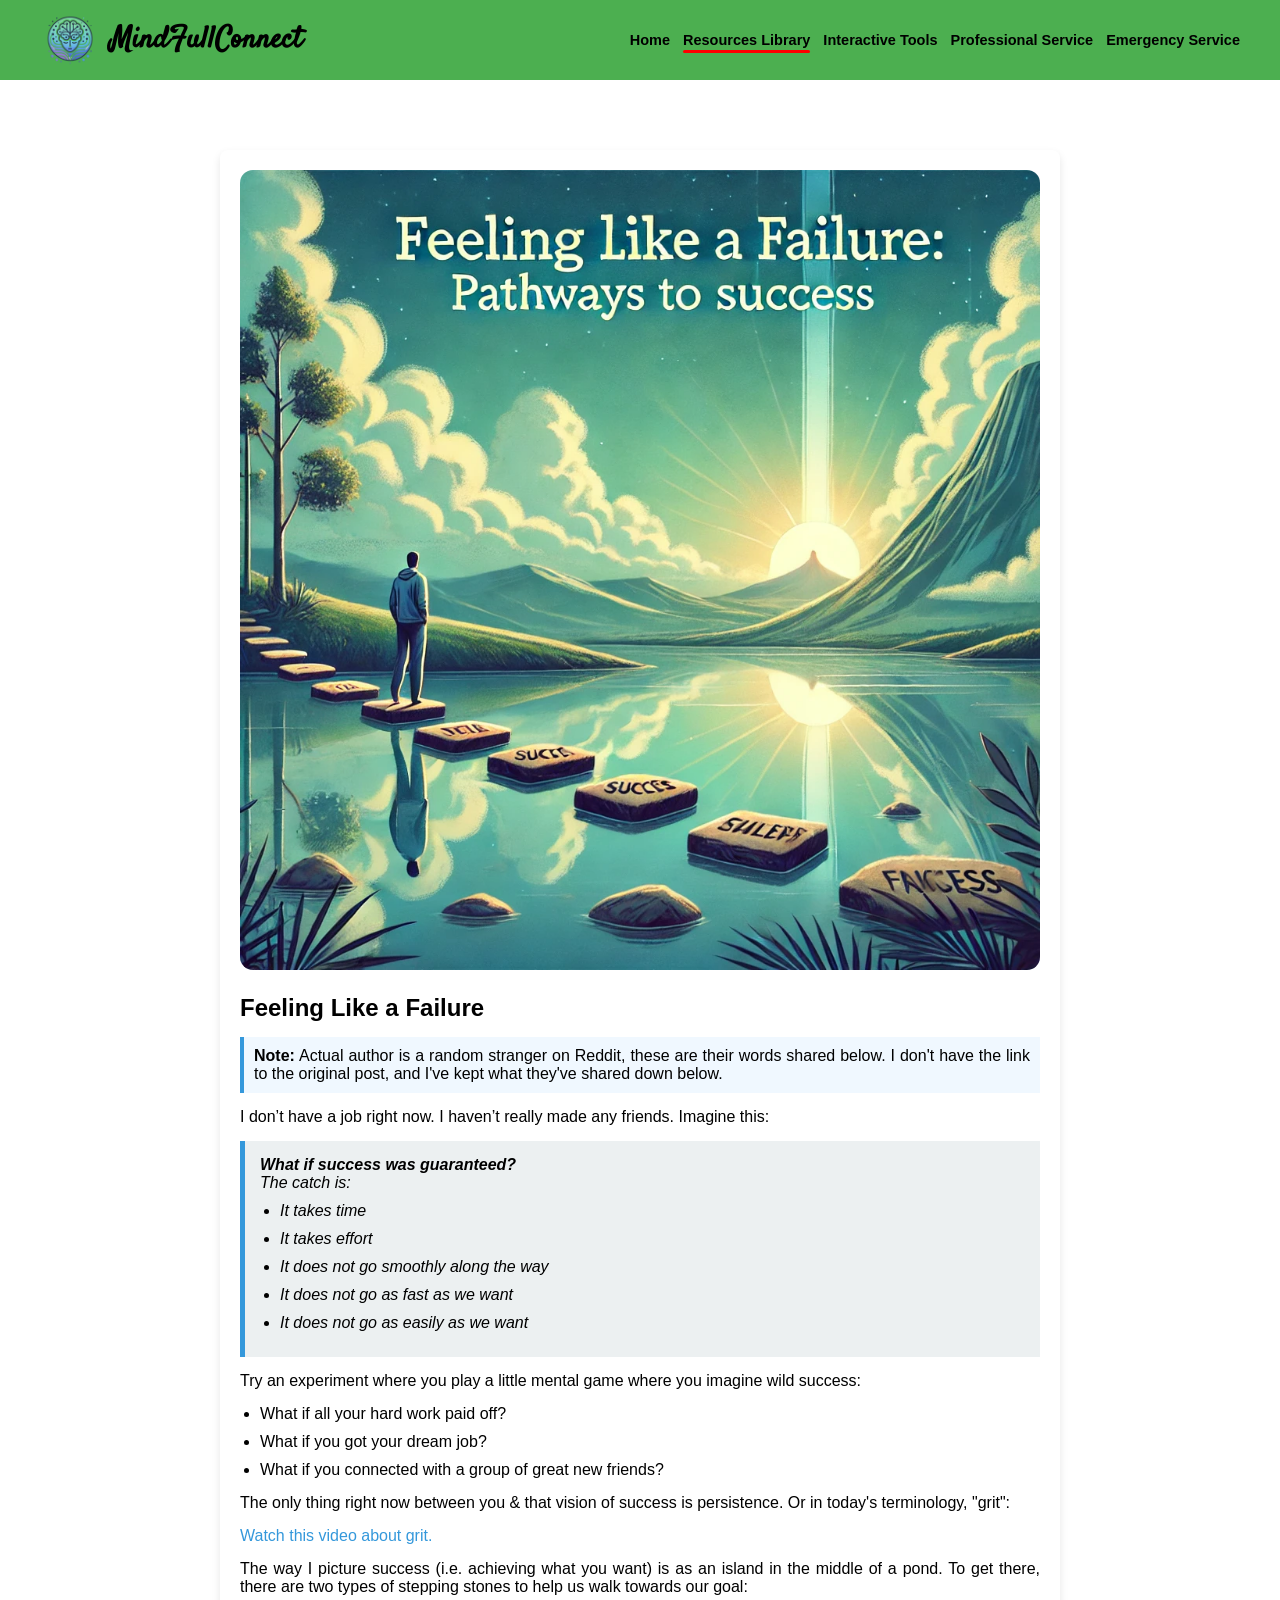
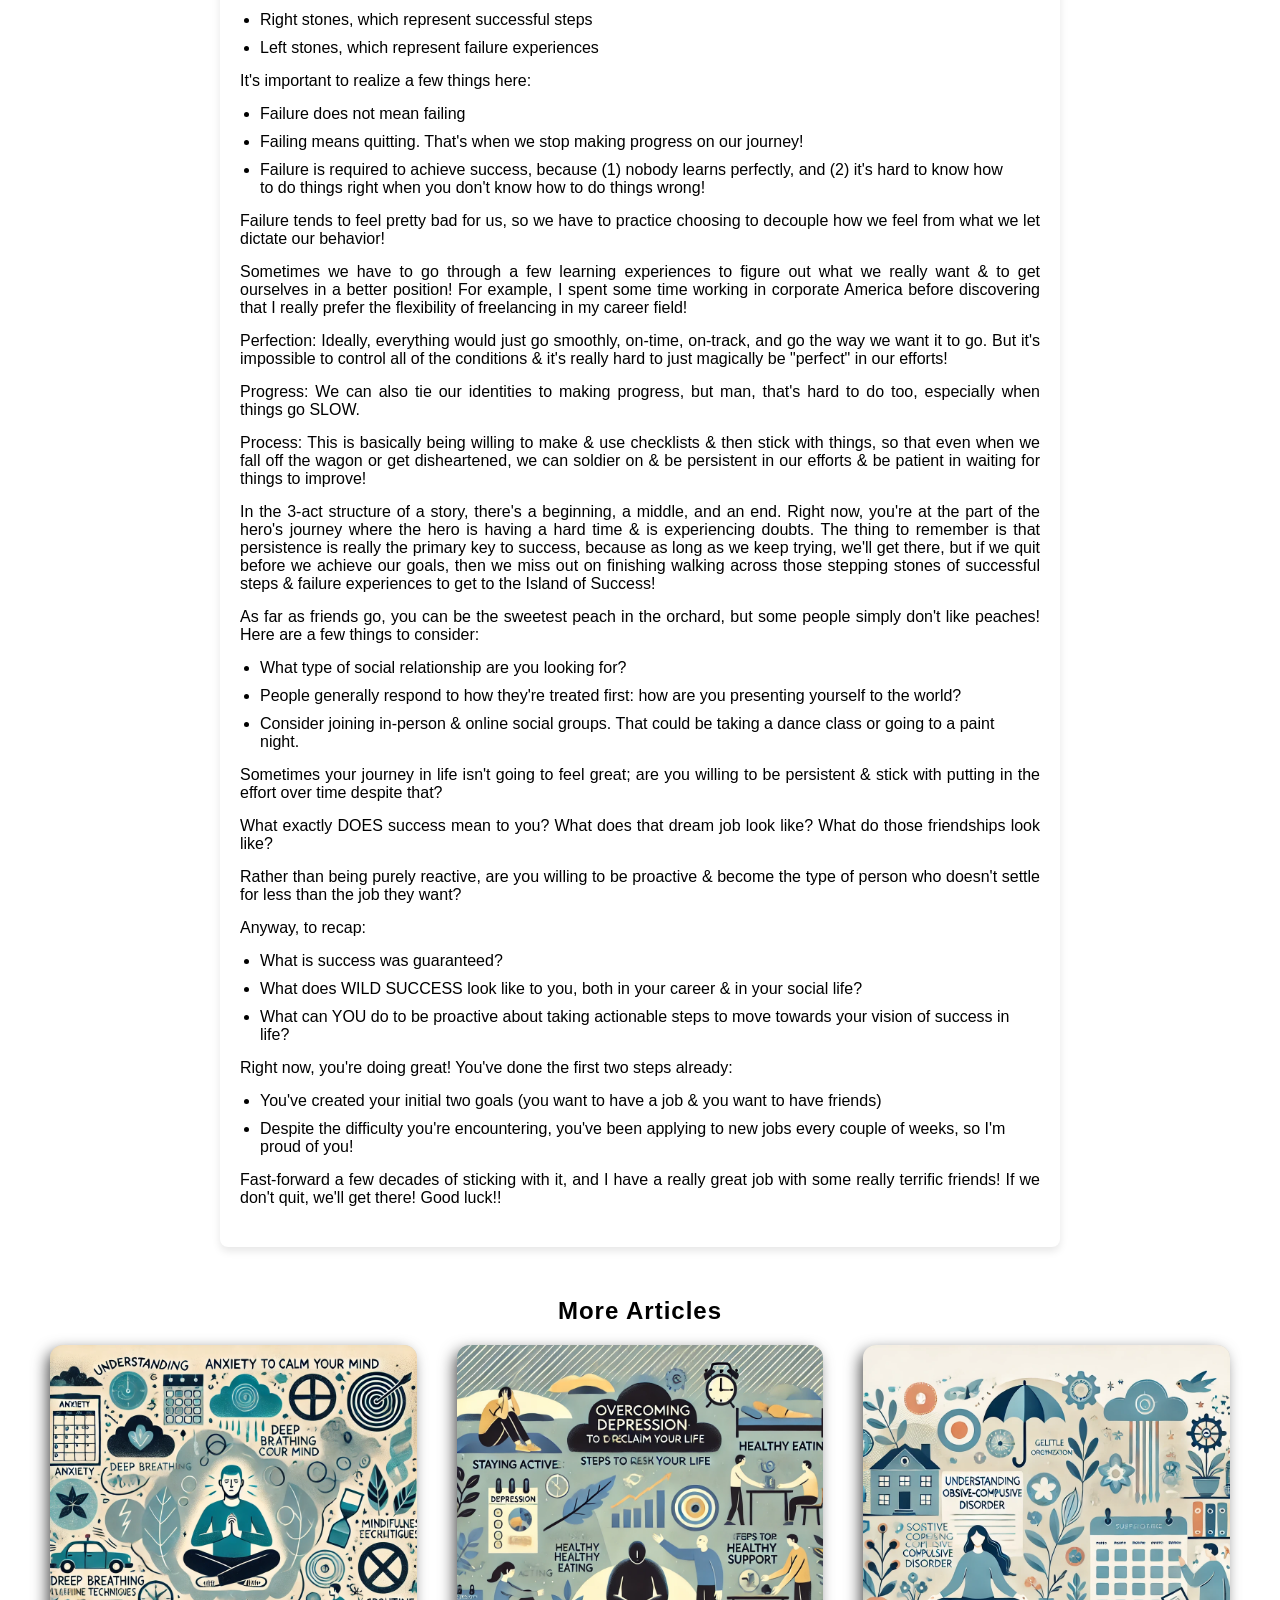
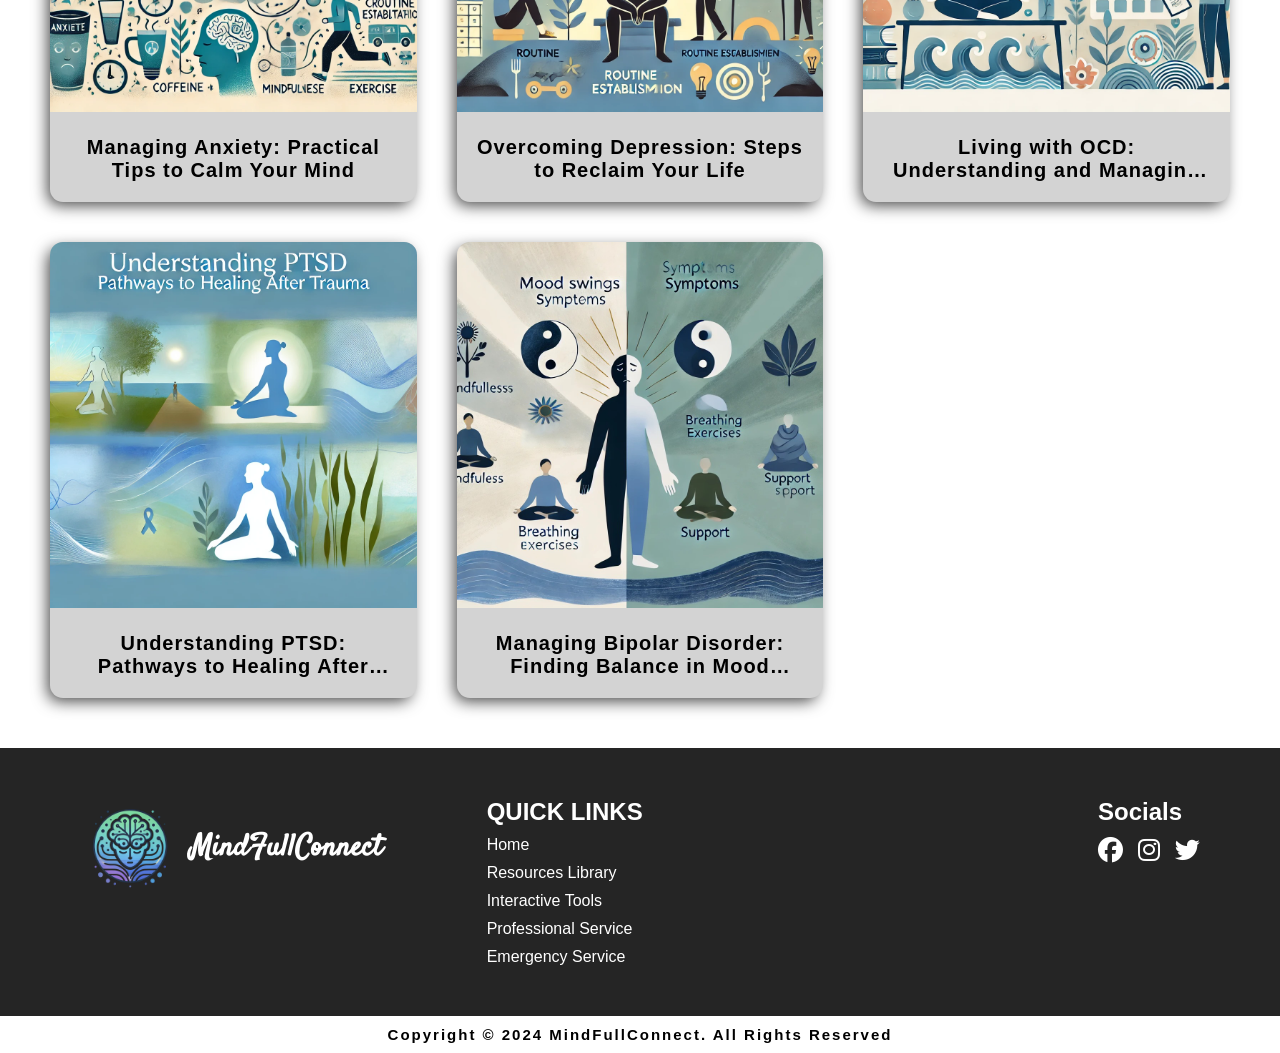
<file: articles/feeling-like-a-future.html>
<!DOCTYPE html>
<html lang="en">

<head>
    <meta charset="UTF-8" />
    <meta name="viewport" content="width=device-width, initial-scale=1.0" />
    <title>Document</title>
    <link href="https://fonts.googleapis.com/css2?family=Montserrat&family=Ubuntu&display=swap" rel="stylesheet" />
    <link href="https://fonts.googleapis.com/css2?family=Satisfy&display=swap" rel="stylesheet" />

    <link rel="preconnect" href="https://fonts.googleapis.com" />
    <link rel="preconnect" href="https://fonts.gstatic.com" crossorigin />
    <link
        href="https://fonts.googleapis.com/css2?family=Poppins:ital,wght@0,100;0,200;0,300;0,400;0,500;0,600;0,700;0,800;0,900;1,100;1,200;1,300;1,400;1,500;1,600;1,700;1,800;1,900&display=swap"
        rel="stylesheet" />
    <link rel="stylesheet" href="https://cdnjs.cloudflare.com/ajax/libs/font-awesome/6.6.0/css/all.min.css"
        integrity="sha512-Kc323vGBEqzTmouAECnVceyQqyqdsSiqLQISBL29aUW4U/M7pSPA/gEUZQqv1cwx4OnYxTxve5UMg5GT6L4JJg=="
        crossorigin="anonymous" referrerpolicy="no-referrer" />
    <link rel="stylesheet" href="../css/style.css" />
    <link rel="stylesheet" href="../css/resourcelibrary.css" />
</head>

<body>
    <!-- header -->
    <header class="header">
        <nav class="nav">
            <div class="logo">
                <div class="img-div">
                    <img src="../images/logo.png" alt="" />
                </div>
                <div>
                    <h2>MindFullConnect</h2>
                </div>
            </div>
            <div class="mobile-nav-btn">
                <button onclick="openNav()">
                    <img src="../images/Hamburger_icon.svg.png" alt="" />
                </button>
            </div>
            <div id="mobile-nav" class="mobile-nav">
                <div class="cross-icon">
                    <button onclick="closeNav()">
                        <svg fill="#000000" height="20px" width="20px" version="1.1" id="Capa_1"
                            xmlns="http://www.w3.org/2000/svg" xmlns:xlink="http://www.w3.org/1999/xlink"
                            viewBox="0 0 490 490" xml:space="preserve">
                            <polygon points="456.851,0 245,212.564 33.149,0 0.708,32.337 212.669,245.004 0.708,457.678 33.149,490 245,277.443 456.851,490 
                            489.292,457.678 277.331,245.004 489.292,32.337 " />
                        </svg>
                    </button>
                </div>
                <ul>
                    <li><a href="../index.html">Home</a></li>
                    <li><a href="../resourcelibrary.html" class="active">Resources Library</a></li>
                    <li><a href="../interactiveTools.html">Interactive Tools</a></li>
                    <li><a href="../professionalTools.html">Professional Service</a></li>
                    <li><a href="../emergencyService.html">Emergency Service</a></li>
                </ul>
            </div>
        </nav>
    </header>
    <!--end of header -->

    <!-- content -->

    <div class="content">
        <!-- Article 1: Managing Anxiety -->
        <article class="article">
            <div class="img-div">
                <img src="../images/article/feeling like a failure.webp" alt="">
            </div>
            <h1>Feeling Like a Failure</h1>
            <p class="note">
                <strong>Note:</strong> Actual author is a random stranger on Reddit, these are their words shared below.
                I don't have the link to the original post, and I've kept what they've shared down below.
            </p>
            <section>
                <p>I don’t have a job right now. I haven’t really made any friends. Imagine this:</p>
                <blockquote>
                    <strong>What if success was guaranteed?</strong><br>
                    The catch is:
                    <ul>
                        <li>It takes time</li>
                        <li>It takes effort</li>
                        <li>It does not go smoothly along the way</li>
                        <li>It does not go as fast as we want</li>
                        <li>It does not go as easily as we want</li>
                    </ul>
                </blockquote>
                <p>Try an experiment where you play a little mental game where you imagine wild success:</p>
                <ul>
                    <li>What if all your hard work paid off?</li>
                    <li>What if you got your dream job?</li>
                    <li>What if you connected with a group of great new friends?</li>
                </ul>
                <p>The only thing right now between you & that vision of success is persistence. Or in today's
                    terminology, "grit":</p>
                <p><a href="https://youtu.be/H14bBuluwB8" target="_blank">Watch this video about grit.</a></p>
                <p>The way I picture success (i.e. achieving what you want) is as an island in the middle of a pond. To
                    get there, there are two types of stepping stones to help us walk towards our goal:</p>
                <ul>
                    <li>Right stones, which represent successful steps</li>
                    <li>Left stones, which represent failure experiences</li>
                </ul>
                <p>It's important to realize a few things here:</p>
                <ul>
                    <li>Failure does not mean failing</li>
                    <li>Failing means quitting. That's when we stop making progress on our journey!</li>
                    <li>Failure is required to achieve success, because (1) nobody learns perfectly, and (2) it's hard
                        to know how to do things right when you don't know how to do things wrong!</li>
                </ul>
                <p>Failure tends to feel pretty bad for us, so we have to practice choosing to decouple how we feel from
                    what we let dictate our behavior!</p>
                <p>Sometimes we have to go through a few learning experiences to figure out what we really want & to get
                    ourselves in a better position! For example, I spent some time working in corporate America before
                    discovering that I really prefer the flexibility of freelancing in my career field!</p>
                <p>Perfection: Ideally, everything would just go smoothly, on-time, on-track, and go the way we want it
                    to go. But it's impossible to control all of the conditions & it's really hard to just magically be
                    "perfect" in our efforts!</p>
                <p>Progress: We can also tie our identities to making progress, but man, that's hard to do too,
                    especially when things go SLOW.</p>
                <p>Process: This is basically being willing to make & use checklists & then stick with things, so that
                    even when we fall off the wagon or get disheartened, we can soldier on & be persistent in our
                    efforts & be patient in waiting for things to improve!</p>
                <p>In the 3-act structure of a story, there's a beginning, a middle, and an end. Right now, you're at
                    the part of the hero's journey where the hero is having a hard time & is experiencing doubts. The
                    thing to remember is that persistence is really the primary key to success, because as long as we
                    keep trying, we'll get there, but if we quit before we achieve our goals, then we miss out on
                    finishing walking across those stepping stones of successful steps & failure experiences to get to
                    the Island of Success!</p>
                <p>As far as friends go, you can be the sweetest peach in the orchard, but some people simply don't like
                    peaches! Here are a few things to consider:</p>
                <ul>
                    <li>What type of social relationship are you looking for?</li>
                    <li>People generally respond to how they're treated first: how are you presenting yourself to the
                        world?</li>
                    <li>Consider joining in-person & online social groups. That could be taking a dance class or going
                        to a paint night.</li>
                </ul>
                <p>Sometimes your journey in life isn't going to feel great; are you willing to be persistent & stick
                    with putting in the effort over time despite that?</p>
                <p>What exactly DOES success mean to you? What does that dream job look like? What do those friendships
                    look like?</p>
                <p>Rather than being purely reactive, are you willing to be proactive & become the type of person who
                    doesn't settle for less than the job they want?</p>
                <p>Anyway, to recap:</p>
                <ul>
                    <li>What is success was guaranteed?</li>
                    <li>What does WILD SUCCESS look like to you, both in your career & in your social life?</li>
                    <li>What can YOU do to be proactive about taking actionable steps to move towards your vision of
                        success in life?</li>
                </ul>
                <p>Right now, you're doing great! You've done the first two steps already:</p>
                <ul>
                    <li>You've created your initial two goals (you want to have a job & you want to have friends)</li>
                    <li>Despite the difficulty you're encountering, you've been applying to new jobs every couple of
                        weeks, so I'm proud of you!</li>
                </ul>
                <p>Fast-forward a few decades of sticking with it, and I have a really great job with some really
                    terrific friends! If we don't quit, we'll get there! Good luck!!</p>
            </section>
        </article>



        <div class="more-articles">
            <h2 class="title">
                More Articles
            </h2>
    
            <div class="container">
                <div class="content-card">
                    <a href="../articles/managing-anxiety.html">
                        <div class="img-div">
                            <img src="../images/article/anxiety.webp" alt="">
                        </div>
                        <h2 class="title">Managing Anxiety: Practical Tips to Calm Your Mind</h2>
                    </a>
                </div>
    
                <div class="content-card">
                    <a href="../articles/overcoming-depression.html">
                        <div class="img-div">
                            <img src="../images/article/depression.webp" alt="">
                        </div>
                        <h2 class="title">Overcoming Depression: Steps to Reclaim Your Life</h2>
                    </a>
                </div>
    
                <div class="content-card">
                    <a href="../articles/living-with-ocd.html">
                        <div class="img-div">
                            <img src="../images/article/ocd.webp" alt="">
                        </div>
                        <h2 class="title">Living with OCD: Understanding and Managing Obsessive-Compulsive Disorder</h2>
                    </a>
                </div>
                <div class="content-card">
                    <a href="../articles/understanding-ptsd.html">
                        <div class="img-div">
                            <img src="../images/article/ptsd.webp" alt="">
                        </div>
                        <h2 class="title">Understanding PTSD: Pathways to Healing After Trauma</h2>
                    </a>
                </div>
                <div class="content-card">
                    <a href="../articles/managing-bipolar-disorder.html">
                        <div class="img-div">
                            <img src="../images/article/bipolar.webp" alt="">
                        </div>
                        <h2 class="title">Managing Bipolar Disorder: Finding Balance in Mood Swings</h2>
                    </a>
                </div>
            </div>
        </div>

    </div>
    <!-- end of content div -->


    <!-- footer section -->
    <div class="footer-section">
        <div class="container">
            <div class="card">
                <div class="first-section">
                    <div class="img-div">
                        <img src="../images/logo.png" alt="" />
                    </div>
                    <h2 class="title">MindFullConnect</h2>
                </div>
            </div>

            <div class="card quick-links-section">
                <div>
                    <h2 class="">QUICK LINKS</h2>
                    <ul>
                        <li><a href="../index.html" class="active">Home</a></li>
                        <li><a href="../resourcelibrary.html">Resources Library</a></li>
                        <li><a href="../interactiveTools.html">Interactive Tools</a></li>
                        <li><a href="../professionalTools.html">Professional Service</a></li>
                        <li><a href="../emergencyService.html">Emergency Service</a></li>
                    </ul>
                </div>
            </div>
            <div class="card social-media-section">
                <div class="">
                    <h2 class="">Socials</h2>
                    <div class="social-medias">
                        <div class="facebook-icon">
                            <i class="fa-brands fa-facebook"></i>
                        </div>
                        <div class="instagram-icon">
                            <i class="fa-brands fa-instagram"></i>
                        </div>
                        <div class="twitter-icon">
                            <i class="fa-brands fa-twitter"></i>
                        </div>
                    </div>
                </div>
            </div>
        </div>
    </div>
    <div class="bottom-footer">
        <h2>
            Copyright © 2024 <span>MindFullConnect</span>. All Rights Reserved
        </h2>
    </div>
    <!--end of footer section -->
</body>

<script>
    function closeNav() {
        var mobileNav = document.getElementById("mobile-nav");
        mobileNav.classList.remove("active");
    }
    function openNav() {
        var mobileNav = document.getElementById("mobile-nav");
        mobileNav.classList.add("active");
    }
</script>

</html>
</file>
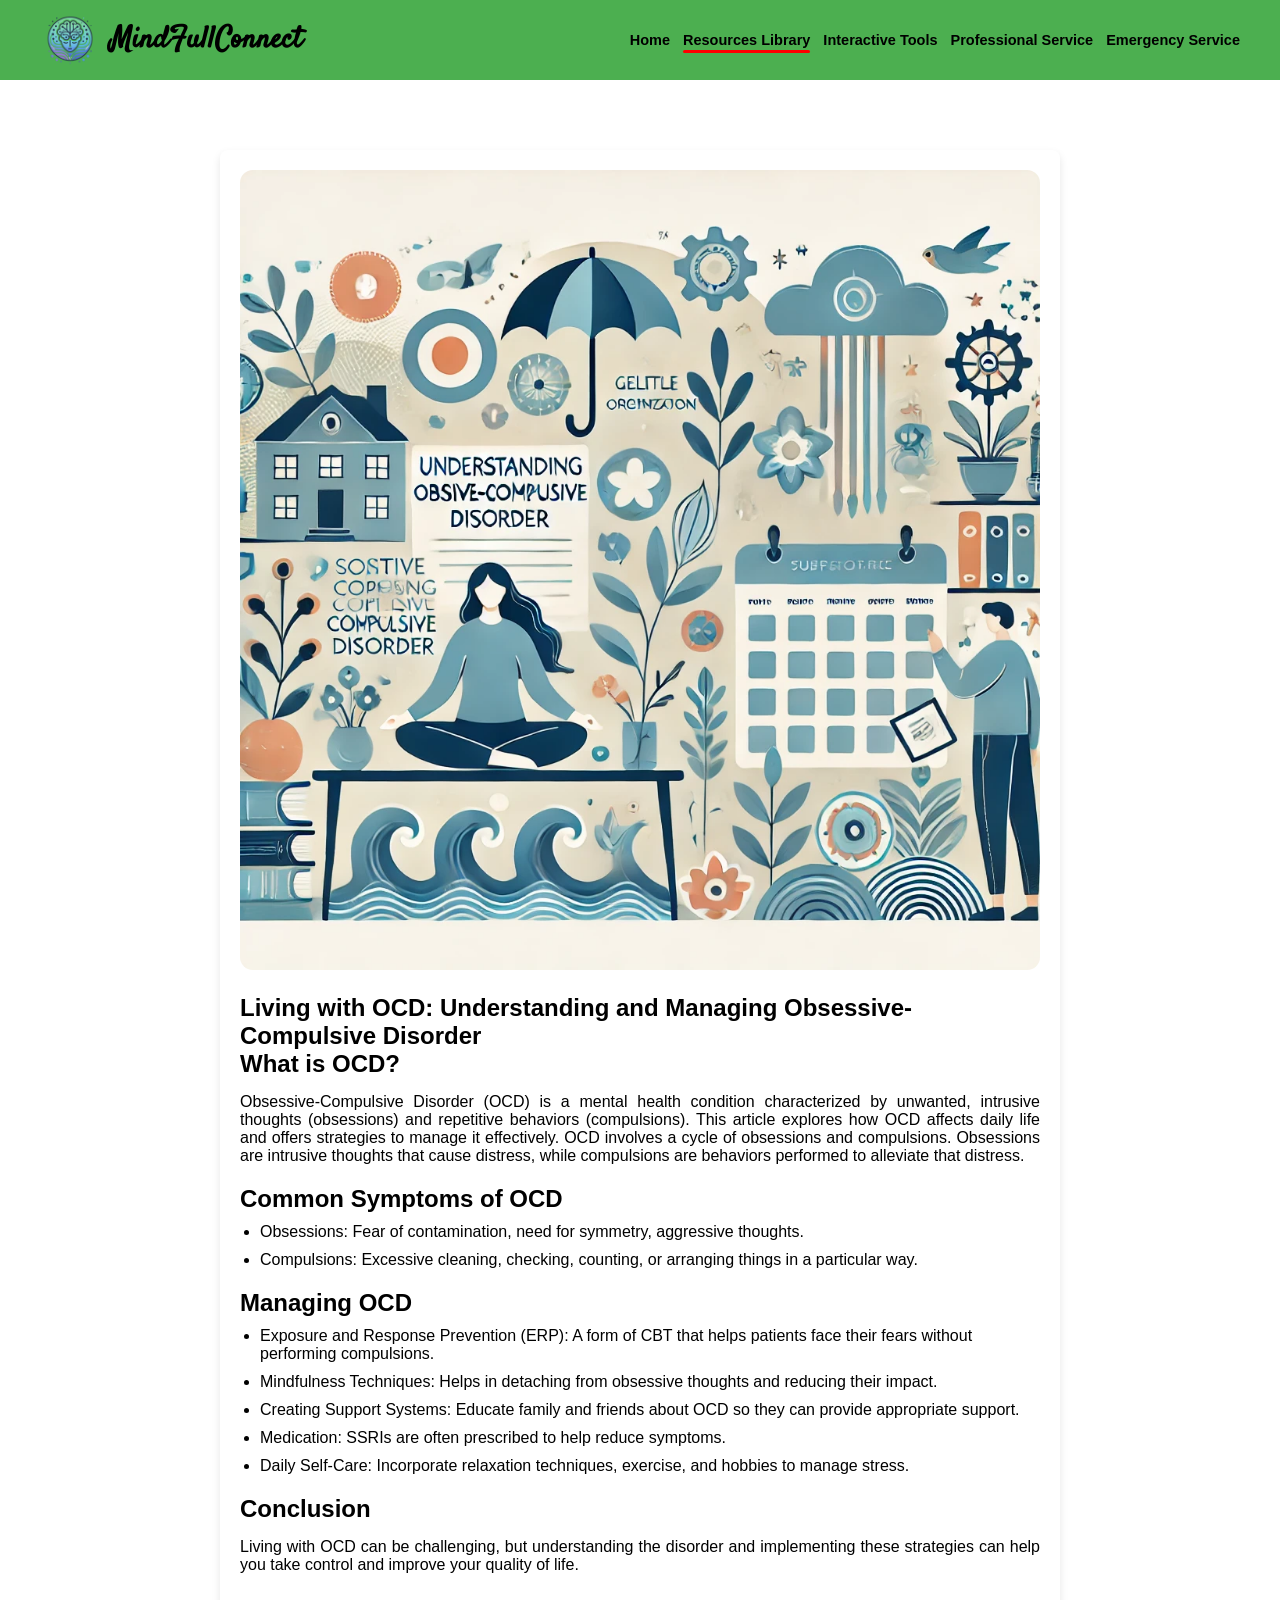
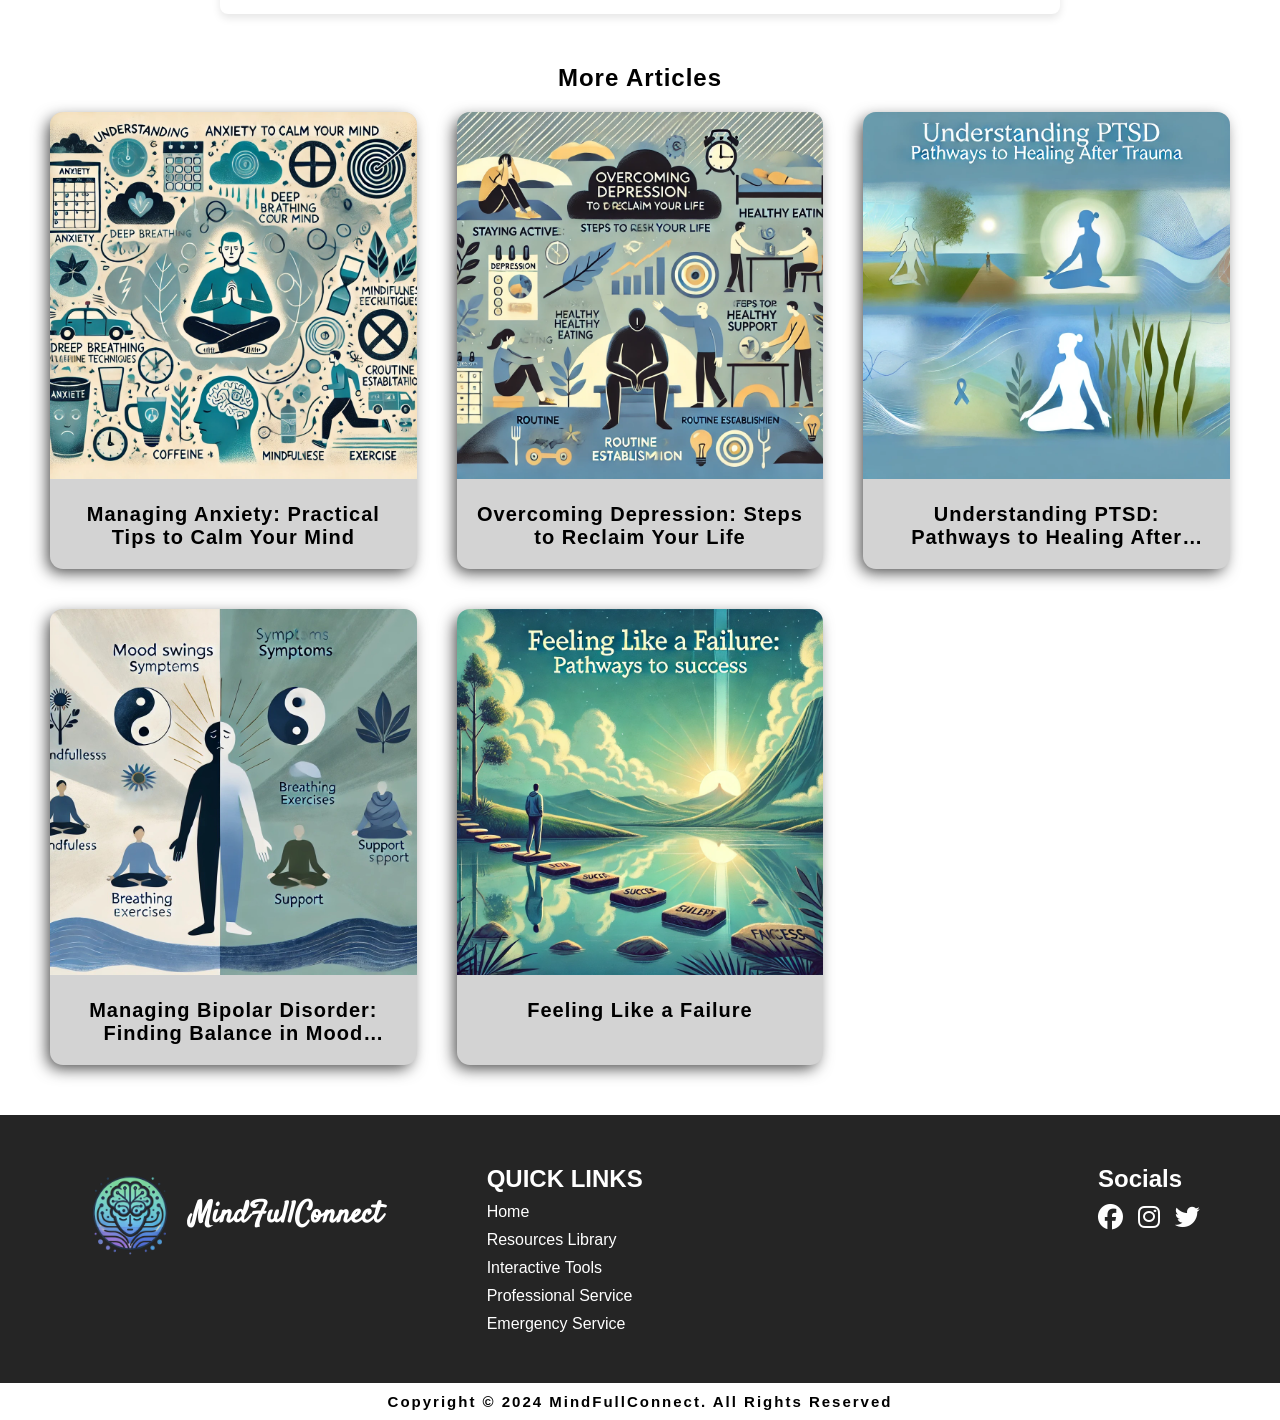
<file: articles/living-with-ocd.html>
<!DOCTYPE html>
<html lang="en">
<head>
    <meta charset="UTF-8">
    <meta name="viewport" content="width=device-width, initial-scale=1.0">
    <title>Document</title>
  <link href="https://fonts.googleapis.com/css2?family=Montserrat&family=Ubuntu&display=swap" rel="stylesheet" />
  <link href="https://fonts.googleapis.com/css2?family=Satisfy&display=swap" rel="stylesheet">

  <link rel="preconnect" href="https://fonts.googleapis.com">
<link rel="preconnect" href="https://fonts.gstatic.com" crossorigin>
<link href="https://fonts.googleapis.com/css2?family=Poppins:ital,wght@0,100;0,200;0,300;0,400;0,500;0,600;0,700;0,800;0,900;1,100;1,200;1,300;1,400;1,500;1,600;1,700;1,800;1,900&display=swap" rel="stylesheet">
<link rel="stylesheet" href="https://cdnjs.cloudflare.com/ajax/libs/font-awesome/6.6.0/css/all.min.css" integrity="sha512-Kc323vGBEqzTmouAECnVceyQqyqdsSiqLQISBL29aUW4U/M7pSPA/gEUZQqv1cwx4OnYxTxve5UMg5GT6L4JJg==" crossorigin="anonymous" referrerpolicy="no-referrer" />
<link rel="stylesheet" href="../css/style.css">
<link rel="stylesheet" href="../css/resourcelibrary.css">
</head>
<body >
    <!-- header -->
     <header class="header">
        <nav class="nav">
            <div class="logo">
                <div class="img-div">
                    <img src="../images/logo.png" alt="">
                </div>
                <div>
                    <h2>MindFullConnect</h2>
                </div>
            </div>
            <div class="mobile-nav-btn">
                <button onclick="openNav()">
                    <img src="../images/Hamburger_icon.svg.png" alt="">
                </button>
            </div>
            <div id="mobile-nav" class="mobile-nav">
                <div class="cross-icon">
                    <button onclick="closeNav()">
                        <svg fill="#000000" height="20px" width="20px" version="1.1" id="Capa_1" xmlns="http://www.w3.org/2000/svg" xmlns:xlink="http://www.w3.org/1999/xlink" 
                        viewBox="0 0 490 490" xml:space="preserve">
                        <polygon points="456.851,0 245,212.564 33.149,0 0.708,32.337 212.669,245.004 0.708,457.678 33.149,490 245,277.443 456.851,490 
                            489.292,457.678 277.331,245.004 489.292,32.337 "/>
                    </svg>
                    </button>
                </div>
                <ul>
                    <li><a href="../index.html">Home</a></li>
                    <li><a href="../resourcelibrary.html" class="active">Resources Library</a></li>
                    <li><a href="../interactiveTools.html">Interactive Tools</a></li>
                    <li><a href="../professionalTools.html">Professional Service</a></li>
                    <li><a href="../emergencyService.html">Emergency Service</a></li>
                </ul>
            </div>
        </nav>
     </header>
    <!--end of header -->
  

 <!-- content -->

 <div class="content">
    <!-- Article 1: Managing Anxiety -->
    <article class="article">
        <div class="img-div">
            <img src="../images/article/ocd.webp" alt="">
        </div>
        <h1>Living with OCD: Understanding and Managing Obsessive-Compulsive Disorder</h1>
        <section>
            <h2>What is OCD?</h2>
            <p>Obsessive-Compulsive Disorder (OCD) is a mental health condition characterized by unwanted, intrusive thoughts (obsessions) and repetitive behaviors (compulsions). This article explores how OCD affects daily life and offers strategies to manage it effectively. OCD involves a cycle of obsessions and compulsions. Obsessions are intrusive thoughts that cause distress, while compulsions are behaviors performed to alleviate that distress.</p>
        </section>
        <section>
            <h2>Common Symptoms of OCD</h2>
            <ul>
                <li>Obsessions: Fear of contamination, need for symmetry, aggressive thoughts.</li>
                <li>Compulsions: Excessive cleaning, checking, counting, or arranging things in a particular way.</li>
            </ul>
        </section>
        <section>
            <h2>Managing OCD</h2>
            <ul>
                <li>Exposure and Response Prevention (ERP): A form of CBT that helps patients face their fears without performing compulsions.</li>
                <li>Mindfulness Techniques: Helps in detaching from obsessive thoughts and reducing their impact.</li>
                <li>Creating Support Systems: Educate family and friends about OCD so they can provide appropriate support.</li>
                <li>Medication: SSRIs are often prescribed to help reduce symptoms.</li>
                <li>Daily Self-Care: Incorporate relaxation techniques, exercise, and hobbies to manage stress.</li>
            </ul>
        </section>
        <section>
            <h2>Conclusion</h2>
            <p>Living with OCD can be challenging, but understanding the disorder and implementing these strategies can help you take control and improve your quality of life.</p>
        </section>
    </article>

    <div class="more-articles">
        <h2 class="title">
            More Articles
        </h2>

        <div class="container">
            <div class="content-card">
                <a href="../articles/managing-anxiety.html">
                    <div class="img-div">
                        <img src="../images/article/anxiety.webp" alt="">
                    </div>
                    <h2 class="title">Managing Anxiety: Practical Tips to Calm Your Mind</h2>
                </a>
            </div>

            <div class="content-card">
                <a href="../articles/overcoming-depression.html">
                    <div class="img-div">
                        <img src="../images/article/depression.webp" alt="">
                    </div>
                    <h2 class="title">Overcoming Depression: Steps to Reclaim Your Life</h2>
                </a>
            </div>
            <div class="content-card">
                <a href="../articles/understanding-ptsd.html">
                    <div class="img-div">
                        <img src="../images/article/ptsd.webp" alt="">
                    </div>
                    <h2 class="title">Understanding PTSD: Pathways to Healing After Trauma</h2>
                </a>
            </div>
            <div class="content-card">
                <a href="../articles/managing-bipolar-disorder.html">
                    <div class="img-div">
                        <img src="../images/article/bipolar.webp" alt="">
                    </div>
                    <h2 class="title">Managing Bipolar Disorder: Finding Balance in Mood Swings</h2>
                </a>
            </div>
            <div class="content-card">
                <a href="../articles/feeling-like-a-future.html">
                    <div class="img-div">
                        <img src="../images/article/feeling like a failure.webp" alt="">
                    </div>
                    <h2 class="title">Feeling Like a Failure</h2>
                </a>
            </div>
        </div>
    </div>

</div>
<!-- end of content div -->

  

    <!-- footer section -->
     <div class="footer-section">
        <div class="container">
            <div class="card">
                <div class="first-section">
                    <div class="img-div">
                        <img src="../images/logo.png" alt="">
                    </div>
                    <h2 class="title">MindFullConnect</h2>
                </div>
            </div>
          
            <div class="card quick-links-section">
                <div>
                    <h2 class="">QUICK LINKS</h2>
                    <ul>
                        <li><a href="../index.html" class="active">Home</a></li>
                        <li><a href="../resourcelibrary.html">Resources Library</a></li>
                        <li><a href="../interactiveTools.html">Interactive Tools</a></li>
                        <li><a href="../professionalTools.html">Professional Service</a></li>
                        <li><a href="../emergencyService.html">Emergency Service</a></li>
                    </ul>
                </div>
            </div>
            <div class="card social-media-section">
                <div class="">
                    <h2 class="">Socials</h2>
                    <div class="social-medias">
                        <div class="facebook-icon">
                            <i class="fa-brands fa-facebook"></i>
                        </div>
                        <div class="instagram-icon">
                            <i class="fa-brands fa-instagram"></i>
                        </div>
                        <div class="twitter-icon">
                            <i class="fa-brands fa-twitter"></i>
                        </div>
    
                    </div>
                </div>
            </div>
        </div>
    </div>
    <div class="bottom-footer">
            <h2>Copyright © 2024 <span>MindFullConnect</span>. All Rights Reserved</h2>
    </div>
    <!--end of footer section -->

    
</body>

<script>
    function closeNav(){
        var mobileNav=document.getElementById("mobile-nav");
        mobileNav.classList.remove("active");
    }
    function openNav(){
        var mobileNav=document.getElementById("mobile-nav");
        mobileNav.classList.add("active");
    }

</script>
</html>
</file>
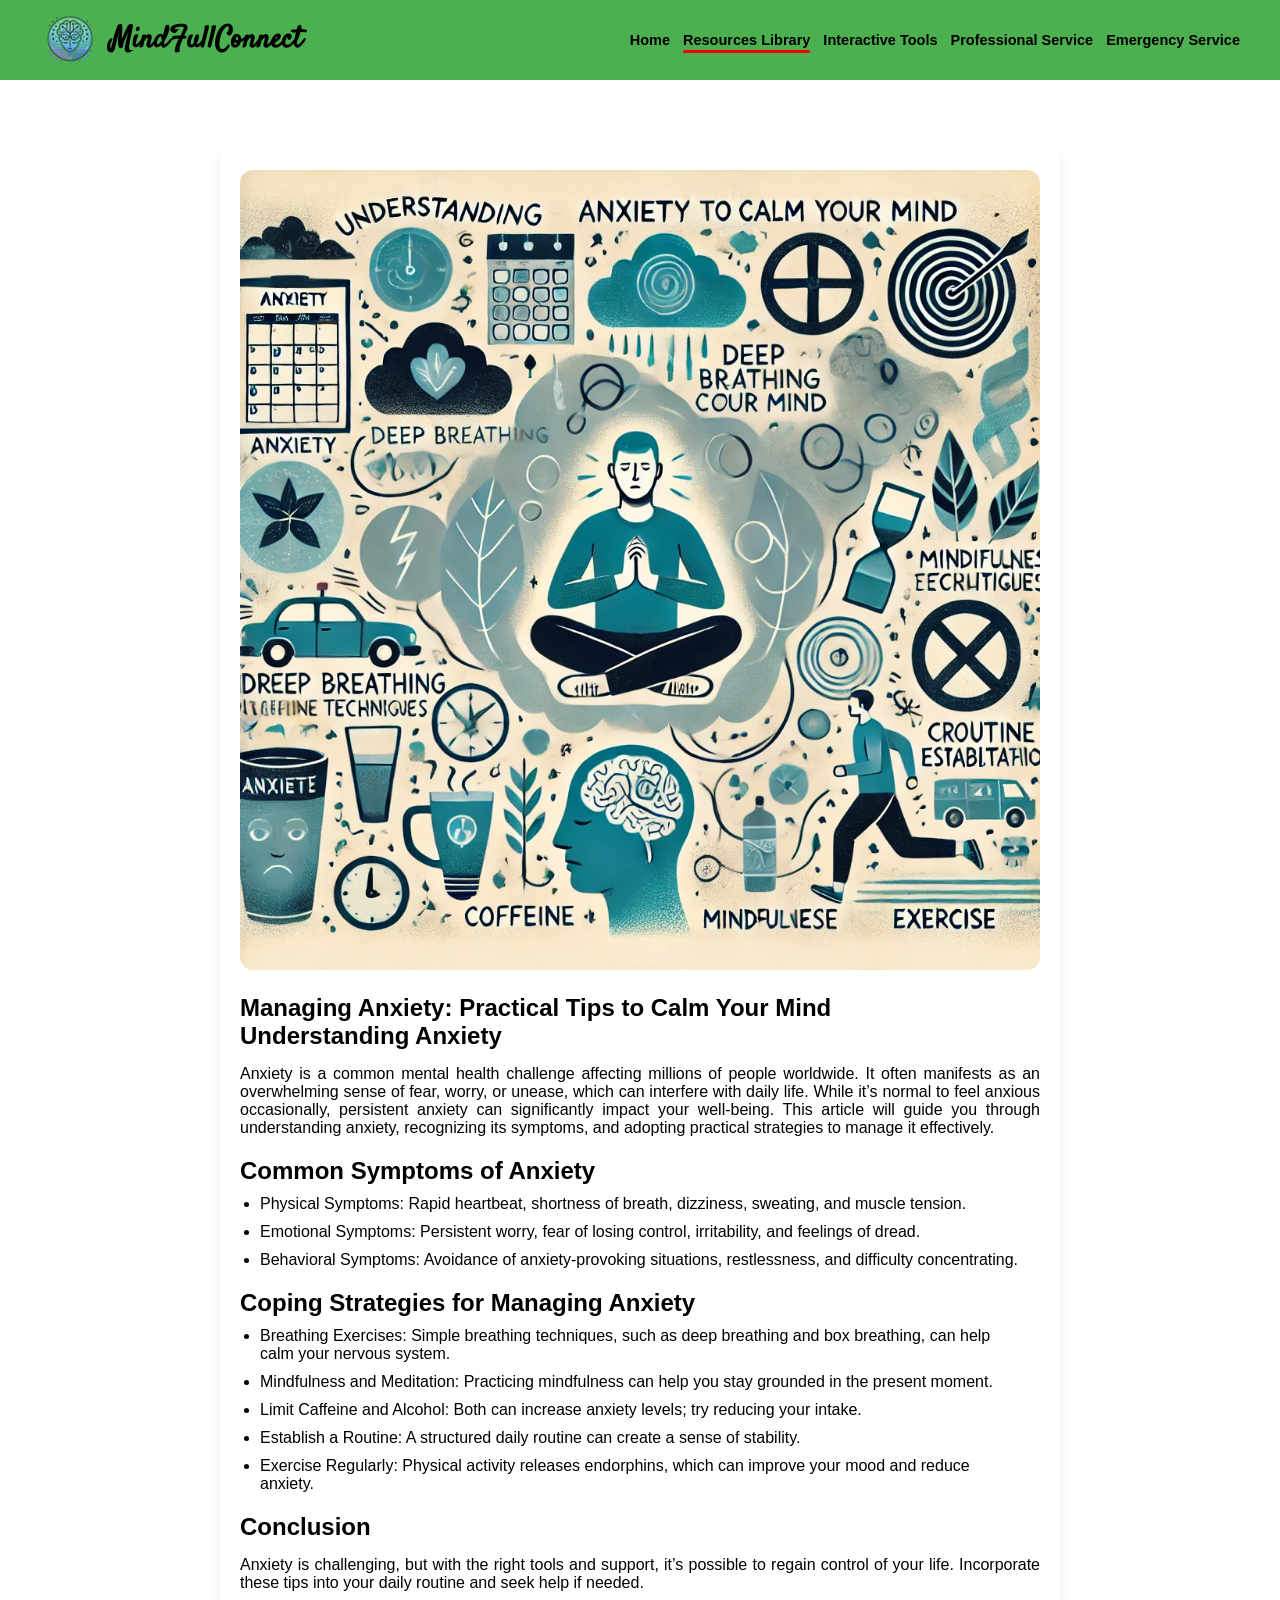
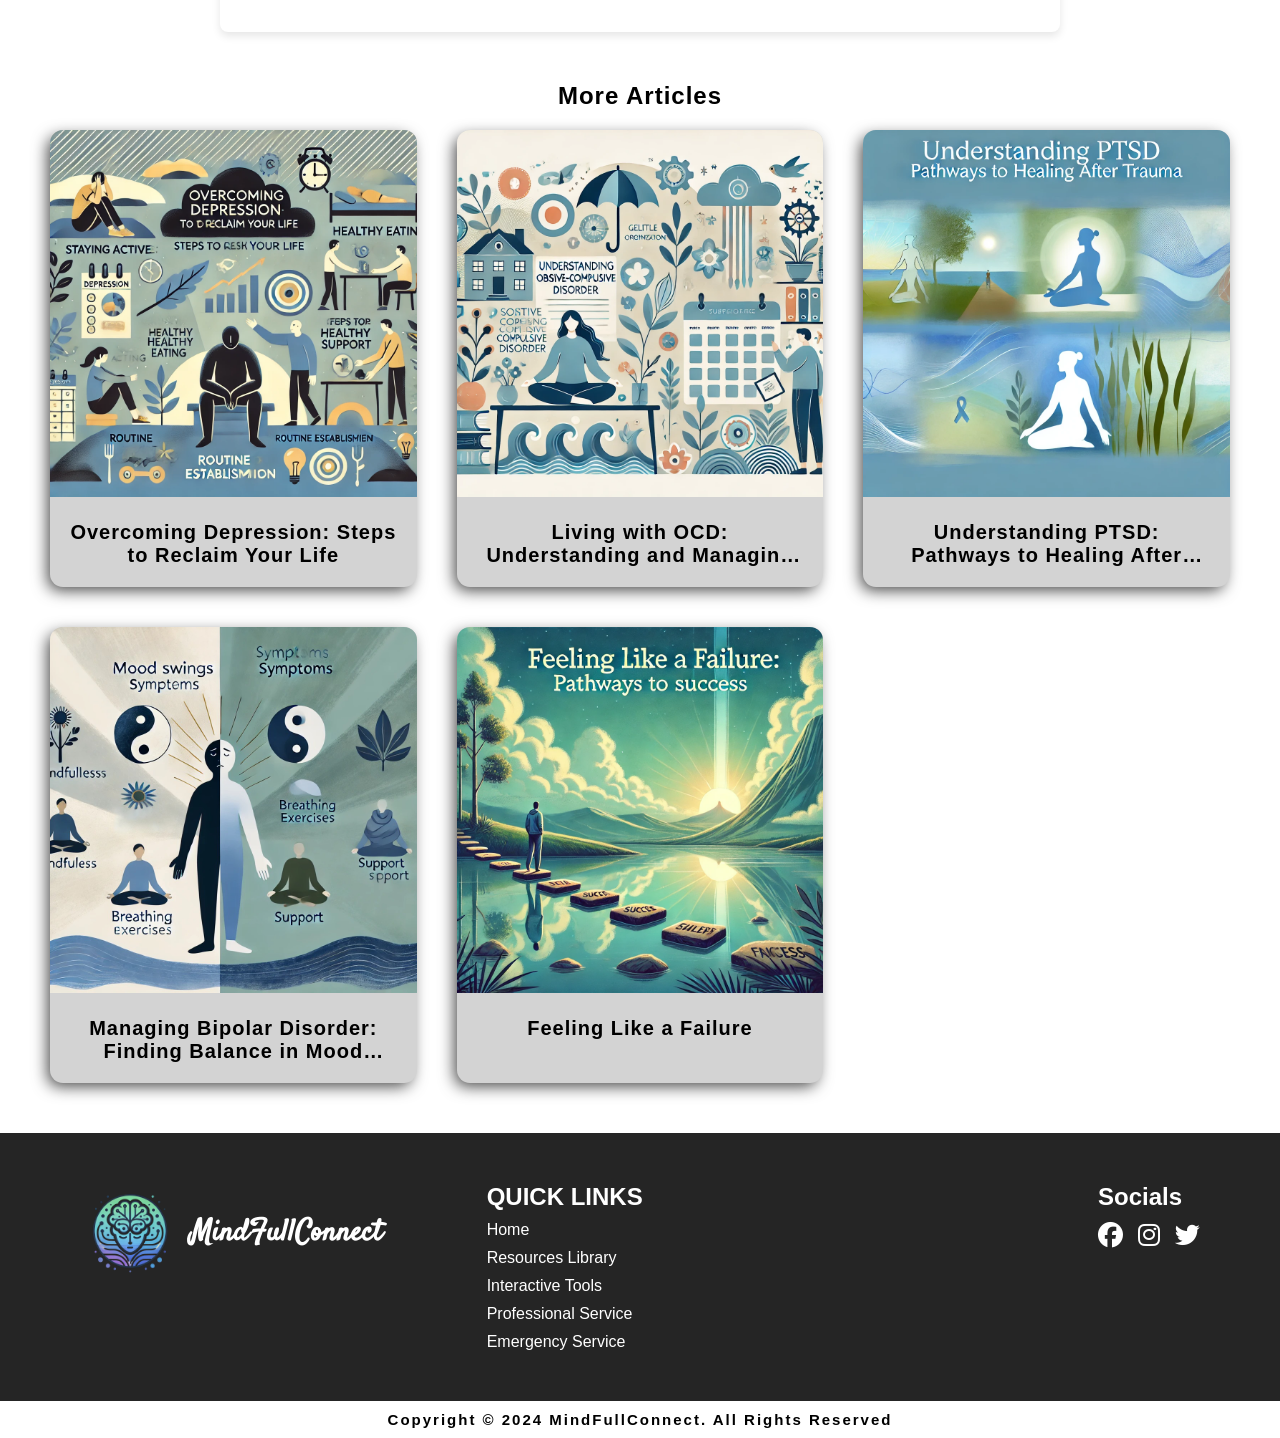
<file: articles/managing-anxiety.html>
<!DOCTYPE html>
<html lang="en">

<head>
    <meta charset="UTF-8">
    <meta name="viewport" content="width=device-width, initial-scale=1.0">
    <title>Document</title>
    <link href="https://fonts.googleapis.com/css2?family=Montserrat&family=Ubuntu&display=swap" rel="stylesheet" />
    <link href="https://fonts.googleapis.com/css2?family=Satisfy&display=swap" rel="stylesheet">

    <link rel="preconnect" href="https://fonts.googleapis.com">
    <link rel="preconnect" href="https://fonts.gstatic.com" crossorigin>
    <link
        href="https://fonts.googleapis.com/css2?family=Poppins:ital,wght@0,100;0,200;0,300;0,400;0,500;0,600;0,700;0,800;0,900;1,100;1,200;1,300;1,400;1,500;1,600;1,700;1,800;1,900&display=swap"
        rel="stylesheet">
    <link rel="stylesheet" href="https://cdnjs.cloudflare.com/ajax/libs/font-awesome/6.6.0/css/all.min.css"
        integrity="sha512-Kc323vGBEqzTmouAECnVceyQqyqdsSiqLQISBL29aUW4U/M7pSPA/gEUZQqv1cwx4OnYxTxve5UMg5GT6L4JJg=="
        crossorigin="anonymous" referrerpolicy="no-referrer" />
    <link rel="stylesheet" href="../css/style.css">
    <link rel="stylesheet" href="../css/resourcelibrary.css">
</head>

<body>
    <!-- header -->
    <header class="header">
        <nav class="nav">
            <div class="logo">
                <div class="img-div">
                    <img src="../images/logo.png" alt="">
                </div>
                <div>
                    <h2>MindFullConnect</h2>
                </div>
            </div>
            <div class="mobile-nav-btn">
                <button onclick="openNav()">
                    <img src="../images/Hamburger_icon.svg.png" alt="">
                </button>
            </div>
            <div id="mobile-nav" class="mobile-nav">
                <div class="cross-icon">
                    <button onclick="closeNav()">
                        <svg fill="#000000" height="20px" width="20px" version="1.1" id="Capa_1"
                            xmlns="http://www.w3.org/2000/svg" xmlns:xlink="http://www.w3.org/1999/xlink"
                            viewBox="0 0 490 490" xml:space="preserve">
                            <polygon points="456.851,0 245,212.564 33.149,0 0.708,32.337 212.669,245.004 0.708,457.678 33.149,490 245,277.443 456.851,490 
                            489.292,457.678 277.331,245.004 489.292,32.337 " />
                        </svg>
                    </button>
                </div>
                <ul>
                    <li><a href="../index.html">Home</a></li>
                    <li><a href="../resourcelibrary.html" class="active">Resources Library</a></li>
                    <li><a href="../interactiveTools.html">Interactive Tools</a></li>
                    <li><a href="../professionalTools.html">Professional Service</a></li>
                    <li><a href="../emergencyService.html">Emergency Service</a></li>
                </ul>
            </div>
        </nav>
    </header>
    <!--end of header -->


    <!-- content -->

    <div class="content">
        <!-- Article 1: Managing Anxiety -->
        <article class="article">
            <div class="img-div">
                <img src="../images/article/anxiety.webp" alt="">
            </div>
            <h1>Managing Anxiety: Practical Tips to Calm Your Mind</h1>
            <section>
                <h2>Understanding Anxiety</h2>
                <p>Anxiety is a common mental health challenge affecting millions of people worldwide. It often
                    manifests as an overwhelming sense of fear, worry, or unease, which can interfere with daily life.
                    While it’s normal to feel anxious occasionally, persistent anxiety can significantly impact your
                    well-being. This article will guide you through understanding anxiety, recognizing its symptoms, and
                    adopting practical strategies to manage it effectively.</p>
            </section>
            <section>
                <h2>Common Symptoms of Anxiety</h2>
                <ul>
                    <li>Physical Symptoms: Rapid heartbeat, shortness of breath, dizziness, sweating, and muscle
                        tension.</li>
                    <li>Emotional Symptoms: Persistent worry, fear of losing control, irritability, and feelings of
                        dread.</li>
                    <li>Behavioral Symptoms: Avoidance of anxiety-provoking situations, restlessness, and difficulty
                        concentrating.</li>
                </ul>
            </section>
            <section>
                <h2>Coping Strategies for Managing Anxiety</h2>
                <ul>
                    <li>Breathing Exercises: Simple breathing techniques, such as deep breathing and box breathing, can
                        help calm your nervous system.</li>
                    <li>Mindfulness and Meditation: Practicing mindfulness can help you stay grounded in the present
                        moment.</li>
                    <li>Limit Caffeine and Alcohol: Both can increase anxiety levels; try reducing your intake.</li>
                    <li>Establish a Routine: A structured daily routine can create a sense of stability.</li>
                    <li>Exercise Regularly: Physical activity releases endorphins, which can improve your mood and
                        reduce anxiety.</li>
                </ul>
            </section>
            <section>
                <h2>Conclusion</h2>
                <p>Anxiety is challenging, but with the right tools and support, it’s possible to regain control of your
                    life. Incorporate these tips into your daily routine and seek help if needed.</p>
            </section>
        </article>

        <div class="more-articles">
            <h2 class="title">
                More Articles
            </h2>
    
            <div class="container">
                <div class="content-card">
                    <a href="../articles/overcoming-depression.html">
                        <div class="img-div">
                            <img src="../images/article/depression.webp" alt="">
                        </div>
                        <h2 class="title">Overcoming Depression: Steps to Reclaim Your Life</h2>
                    </a>
                </div>
    
                <div class="content-card">
                    <a href="../articles/living-with-ocd.html">
                        <div class="img-div">
                            <img src="../images/article/ocd.webp" alt="">
                        </div>
                        <h2 class="title">Living with OCD: Understanding and Managing Obsessive-Compulsive Disorder</h2>
                    </a>
                </div>
                <div class="content-card">
                    <a href="../articles/understanding-ptsd.html">
                        <div class="img-div">
                            <img src="../images/article/ptsd.webp" alt="">
                        </div>
                        <h2 class="title">Understanding PTSD: Pathways to Healing After Trauma</h2>
                    </a>
                </div>
                <div class="content-card">
                    <a href="../articles/managing-bipolar-disorder.html">
                        <div class="img-div">
                            <img src="../images/article/bipolar.webp" alt="">
                        </div>
                        <h2 class="title">Managing Bipolar Disorder: Finding Balance in Mood Swings</h2>
                    </a>
                </div>
                <div class="content-card">
                    <a href="../articles/feeling-like-a-future.html">
                        <div class="img-div">
                            <img src="../images/article/feeling like a failure.webp" alt="">
                        </div>
                        <h2 class="title">Feeling Like a Failure</h2>
                    </a>
                </div>
            </div>
        </div>

    </div>
    <!-- end of content div -->



    <!-- footer section -->
    <div class="footer-section">
        <div class="container">
            <div class="card">
                <div class="first-section">
                    <div class="img-div">
                        <img src="../images/logo.png" alt="">
                    </div>
                    <h2 class="title">MindFullConnect</h2>
                </div>
            </div>

            <div class="card quick-links-section">
                <div>
                    <h2 class="">QUICK LINKS</h2>
                    <ul>
                        <li><a href="../index.html" class="active">Home</a></li>
                        <li><a href="../resourcelibrary.html">Resources Library</a></li>
                        <li><a href="../interactiveTools.html">Interactive Tools</a></li>
                        <li><a href="../professionalTools.html">Professional Service</a></li>
                        <li><a href="../emergencyService.html">Emergency Service</a></li>
                    </ul>
                </div>
            </div>
            <div class="card social-media-section">
                <div class="">
                    <h2 class="">Socials</h2>
                    <div class="social-medias">
                        <div class="facebook-icon">
                            <i class="fa-brands fa-facebook"></i>
                        </div>
                        <div class="instagram-icon">
                            <i class="fa-brands fa-instagram"></i>
                        </div>
                        <div class="twitter-icon">
                            <i class="fa-brands fa-twitter"></i>
                        </div>

                    </div>
                </div>
            </div>
        </div>
    </div>
    <div class="bottom-footer">
        <h2>Copyright © 2024 <span>MindFullConnect</span>. All Rights Reserved</h2>
    </div>
    <!--end of footer section -->


</body>

<script>
    function closeNav() {
        var mobileNav = document.getElementById("mobile-nav");
        mobileNav.classList.remove("active");
    }
    function openNav() {
        var mobileNav = document.getElementById("mobile-nav");
        mobileNav.classList.add("active");
    }

</script>

</html>
</file>
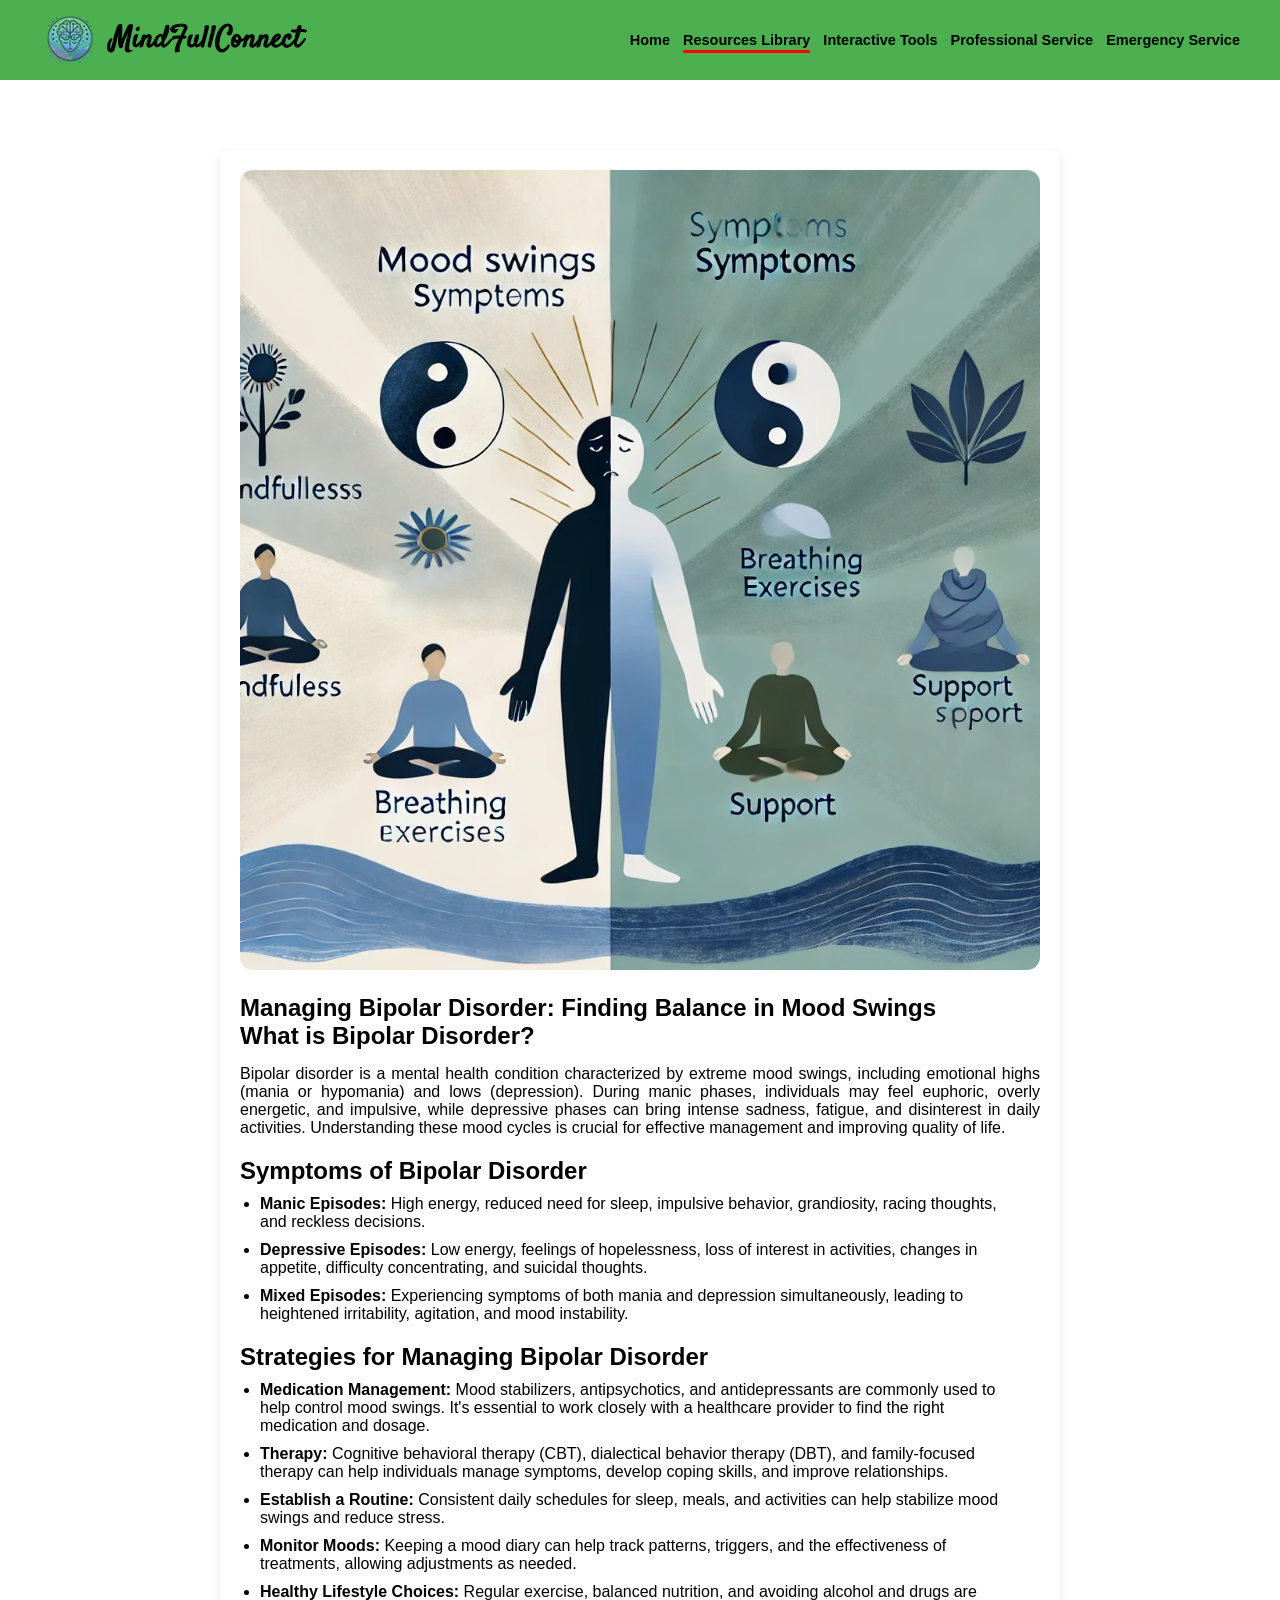
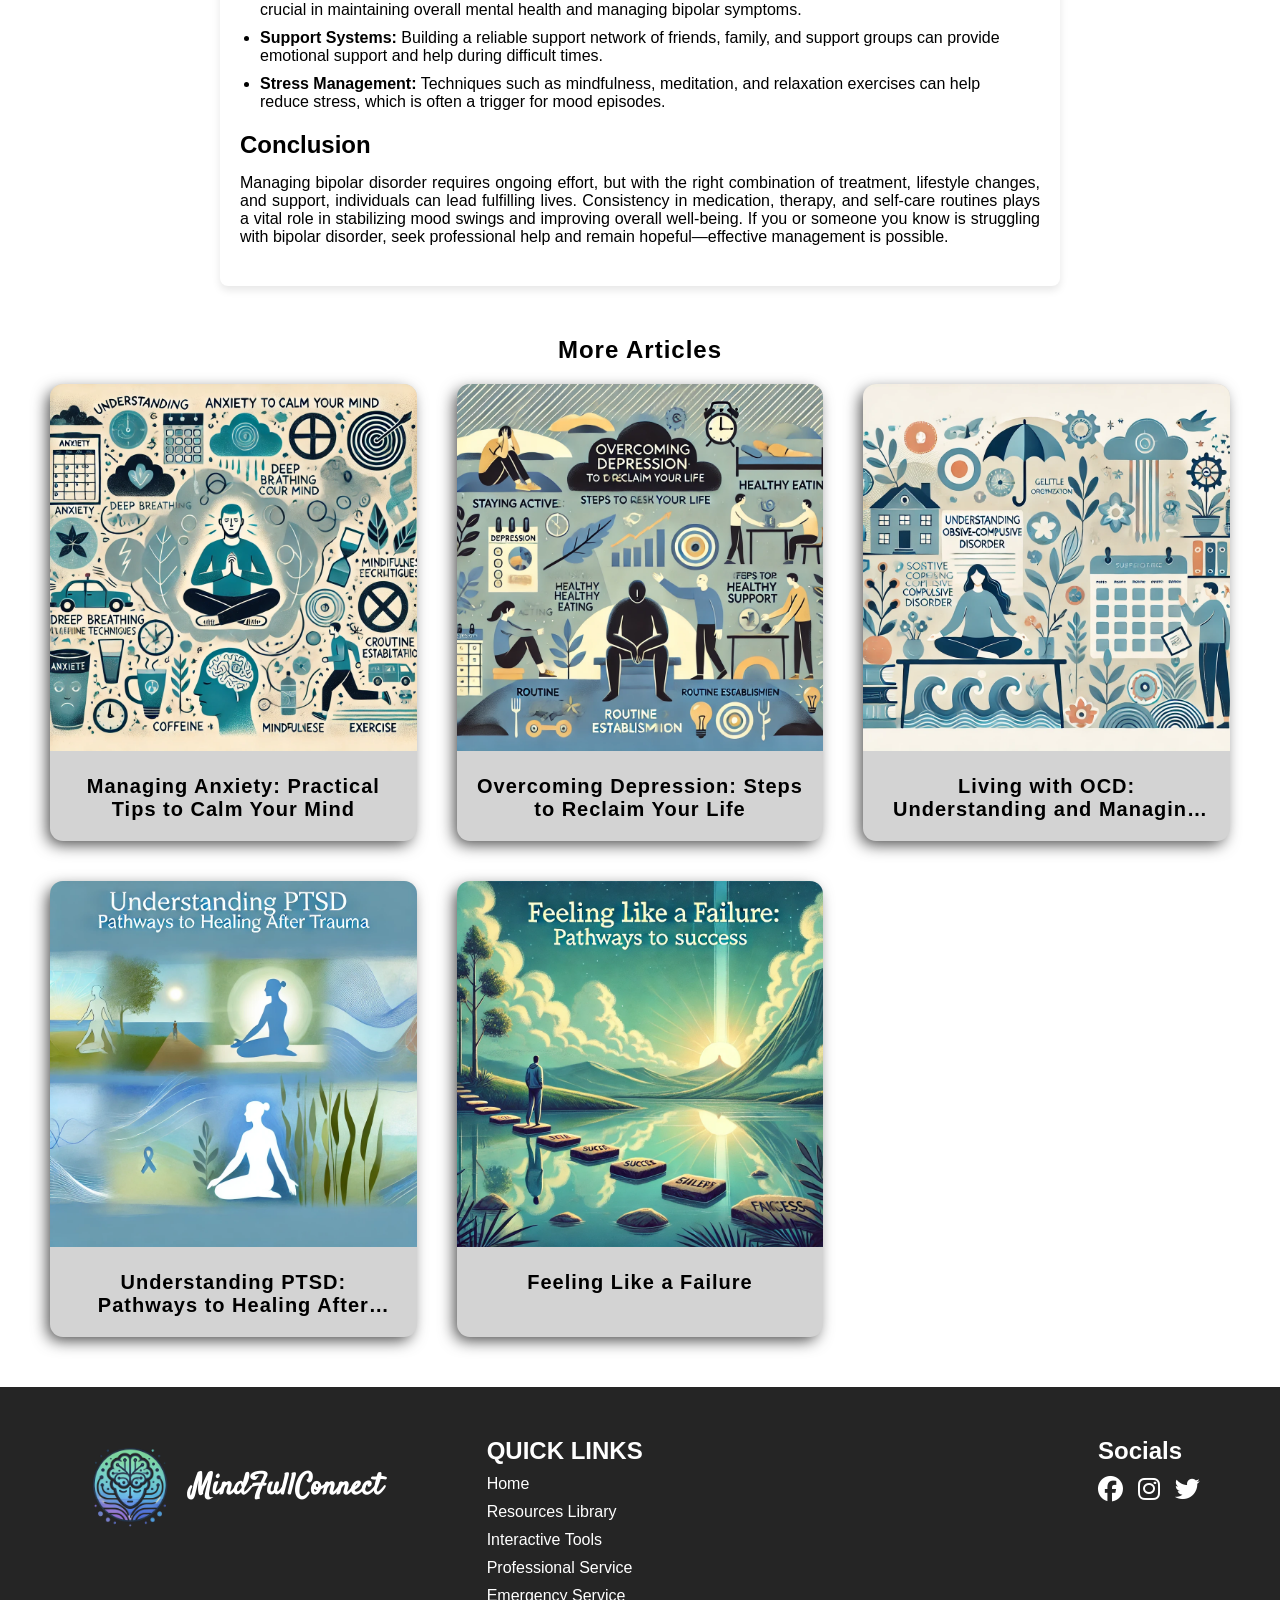
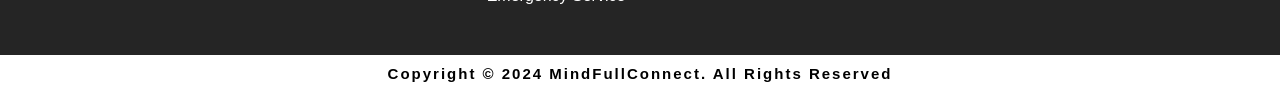
<file: articles/managing-bipolar-disorder.html>
<!DOCTYPE html>
<html lang="en">
<head>
    <meta charset="UTF-8">
    <meta name="viewport" content="width=device-width, initial-scale=1.0">
    <title>Document</title>
  <link href="https://fonts.googleapis.com/css2?family=Montserrat&family=Ubuntu&display=swap" rel="stylesheet" />
  <link href="https://fonts.googleapis.com/css2?family=Satisfy&display=swap" rel="stylesheet">

  <link rel="preconnect" href="https://fonts.googleapis.com">
<link rel="preconnect" href="https://fonts.gstatic.com" crossorigin>
<link href="https://fonts.googleapis.com/css2?family=Poppins:ital,wght@0,100;0,200;0,300;0,400;0,500;0,600;0,700;0,800;0,900;1,100;1,200;1,300;1,400;1,500;1,600;1,700;1,800;1,900&display=swap" rel="stylesheet">
<link rel="stylesheet" href="https://cdnjs.cloudflare.com/ajax/libs/font-awesome/6.6.0/css/all.min.css" integrity="sha512-Kc323vGBEqzTmouAECnVceyQqyqdsSiqLQISBL29aUW4U/M7pSPA/gEUZQqv1cwx4OnYxTxve5UMg5GT6L4JJg==" crossorigin="anonymous" referrerpolicy="no-referrer" />
<link rel="stylesheet" href="../css/style.css">
<link rel="stylesheet" href="../css/resourcelibrary.css">
</head>
<body >
    <!-- header -->
     <header class="header">
        <nav class="nav">
            <div class="logo">
                <div class="img-div">
                    <img src="../images/logo.png" alt="">
                </div>
                <div>
                    <h2>MindFullConnect</h2>
                </div>
            </div>
            <div class="mobile-nav-btn">
                <button onclick="openNav()">
                    <img src="../images/Hamburger_icon.svg.png" alt="">
                </button>
            </div>
            <div id="mobile-nav" class="mobile-nav">
                <div class="cross-icon">
                    <button onclick="closeNav()">
                        <svg fill="#000000" height="20px" width="20px" version="1.1" id="Capa_1" xmlns="http://www.w3.org/2000/svg" xmlns:xlink="http://www.w3.org/1999/xlink" 
                        viewBox="0 0 490 490" xml:space="preserve">
                        <polygon points="456.851,0 245,212.564 33.149,0 0.708,32.337 212.669,245.004 0.708,457.678 33.149,490 245,277.443 456.851,490 
                            489.292,457.678 277.331,245.004 489.292,32.337 "/>
                    </svg>
                    </button>
                </div>
                <ul>
                    <li><a href="../index.html">Home</a></li>
                    <li><a href="../resourcelibrary.html" class="active">Resources Library</a></li>
                    <li><a href="../interactiveTools.html">Interactive Tools</a></li>
                    <li><a href="../professionalTools.html">Professional Service</a></li>
                    <li><a href="../emergencyService.html">Emergency Service</a></li>
                </ul>
            </div>
        </nav>
     </header>
    <!--end of header -->
  

<!-- content -->

<div class="content">
    <!-- Article 1: Managing Anxiety -->
    <article class="article">
        <div class="img-div">
            <img src="../images/article/bipolar.webp" alt="">
        </div>
        <h1>Managing Bipolar Disorder: Finding Balance in Mood Swings</h1>
        <section>
            <h2>What is Bipolar Disorder?</h2>
            <p>Bipolar disorder is a mental health condition characterized by extreme mood swings, including emotional highs (mania or hypomania) and lows (depression). During manic phases, individuals may feel euphoric, overly energetic, and impulsive, while depressive phases can bring intense sadness, fatigue, and disinterest in daily activities. Understanding these mood cycles is crucial for effective management and improving quality of life.</p>
        </section>
        <section>
            <h2>Symptoms of Bipolar Disorder</h2>
            <ul>
                <li><strong>Manic Episodes:</strong> High energy, reduced need for sleep, impulsive behavior, grandiosity, racing thoughts, and reckless decisions.</li>
                <li><strong>Depressive Episodes:</strong> Low energy, feelings of hopelessness, loss of interest in activities, changes in appetite, difficulty concentrating, and suicidal thoughts.</li>
                <li><strong>Mixed Episodes:</strong> Experiencing symptoms of both mania and depression simultaneously, leading to heightened irritability, agitation, and mood instability.</li>
            </ul>
        </section>
        <section>
            <h2>Strategies for Managing Bipolar Disorder</h2>
            <ul>
                <li><strong>Medication Management:</strong> Mood stabilizers, antipsychotics, and antidepressants are commonly used to help control mood swings. It's essential to work closely with a healthcare provider to find the right medication and dosage.</li>
                <li><strong>Therapy:</strong> Cognitive behavioral therapy (CBT), dialectical behavior therapy (DBT), and family-focused therapy can help individuals manage symptoms, develop coping skills, and improve relationships.</li>
                <li><strong>Establish a Routine:</strong> Consistent daily schedules for sleep, meals, and activities can help stabilize mood swings and reduce stress.</li>
                <li><strong>Monitor Moods:</strong> Keeping a mood diary can help track patterns, triggers, and the effectiveness of treatments, allowing adjustments as needed.</li>
                <li><strong>Healthy Lifestyle Choices:</strong> Regular exercise, balanced nutrition, and avoiding alcohol and drugs are crucial in maintaining overall mental health and managing bipolar symptoms.</li>
                <li><strong>Support Systems:</strong> Building a reliable support network of friends, family, and support groups can provide emotional support and help during difficult times.</li>
                <li><strong>Stress Management:</strong> Techniques such as mindfulness, meditation, and relaxation exercises can help reduce stress, which is often a trigger for mood episodes.</li>
            </ul>
        </section>
        <section>
            <h2>Conclusion</h2>
            <p>Managing bipolar disorder requires ongoing effort, but with the right combination of treatment, lifestyle changes, and support, individuals can lead fulfilling lives. Consistency in medication, therapy, and self-care routines plays a vital role in stabilizing mood swings and improving overall well-being. If you or someone you know is struggling with bipolar disorder, seek professional help and remain hopeful—effective management is possible.</p>
        </section>
    </article>

    <div class="more-articles">
        <h2 class="title">
            More Articles
        </h2>

        <div class="container">
            <div class="content-card">
                <a href="../articles/managing-anxiety.html">
                    <div class="img-div">
                        <img src="../images/article/anxiety.webp" alt="">
                    </div>
                    <h2 class="title">Managing Anxiety: Practical Tips to Calm Your Mind</h2>
                </a>
            </div>

            <div class="content-card">
                <a href="../articles/overcoming-depression.html">
                    <div class="img-div">
                        <img src="../images/article/depression.webp" alt="">
                    </div>
                    <h2 class="title">Overcoming Depression: Steps to Reclaim Your Life</h2>
                </a>
            </div>

            <div class="content-card">
                <a href="../articles/living-with-ocd.html">
                    <div class="img-div">
                        <img src="../images/article/ocd.webp" alt="">
                    </div>
                    <h2 class="title">Living with OCD: Understanding and Managing Obsessive-Compulsive Disorder</h2>
                </a>
            </div>
            <div class="content-card">
                <a href="../articles/understanding-ptsd.html">
                    <div class="img-div">
                        <img src="../images/article/ptsd.webp" alt="">
                    </div>
                    <h2 class="title">Understanding PTSD: Pathways to Healing After Trauma</h2>
                </a>
            </div>
            <div class="content-card">
                <a href="../articles/feeling-like-a-future.html">
                    <div class="img-div">
                        <img src="../images/article/feeling like a failure.webp" alt="">
                    </div>
                    <h2 class="title">Feeling Like a Failure</h2>
                </a>
            </div>
        </div>
    </div>

</div>
<!-- end of content div -->

  

    <!-- footer section -->
     <div class="footer-section">
        <div class="container">
            <div class="card">
                <div class="first-section">
                    <div class="img-div">
                        <img src="../images/logo.png" alt="">
                    </div>
                    <h2 class="title">MindFullConnect</h2>
                </div>
            </div>
          
            <div class="card quick-links-section">
                <div>
                    <h2 class="">QUICK LINKS</h2>
                    <ul>
                        <li><a href="../index.html" class="active">Home</a></li>
                        <li><a href="../resourcelibrary.html">Resources Library</a></li>
                        <li><a href="../interactiveTools.html">Interactive Tools</a></li>
                        <li><a href="../professionalTools.html">Professional Service</a></li>
                        <li><a href="../emergencyService.html">Emergency Service</a></li>
                    </ul>
                </div>
            </div>
            <div class="card social-media-section">
                <div class="">
                    <h2 class="">Socials</h2>
                    <div class="social-medias">
                        <div class="facebook-icon">
                            <i class="fa-brands fa-facebook"></i>
                        </div>
                        <div class="instagram-icon">
                            <i class="fa-brands fa-instagram"></i>
                        </div>
                        <div class="twitter-icon">
                            <i class="fa-brands fa-twitter"></i>
                        </div>
    
                    </div>
                </div>
            </div>
        </div>
    </div>
    <div class="bottom-footer">
            <h2>Copyright © 2024 <span>MindFullConnect</span>. All Rights Reserved</h2>
    </div>
    <!--end of footer section -->

    
</body>

<script>
    function closeNav(){
        var mobileNav=document.getElementById("mobile-nav");
        mobileNav.classList.remove("active");
    }
    function openNav(){
        var mobileNav=document.getElementById("mobile-nav");
        mobileNav.classList.add("active");
    }

</script>
</html>
</file>
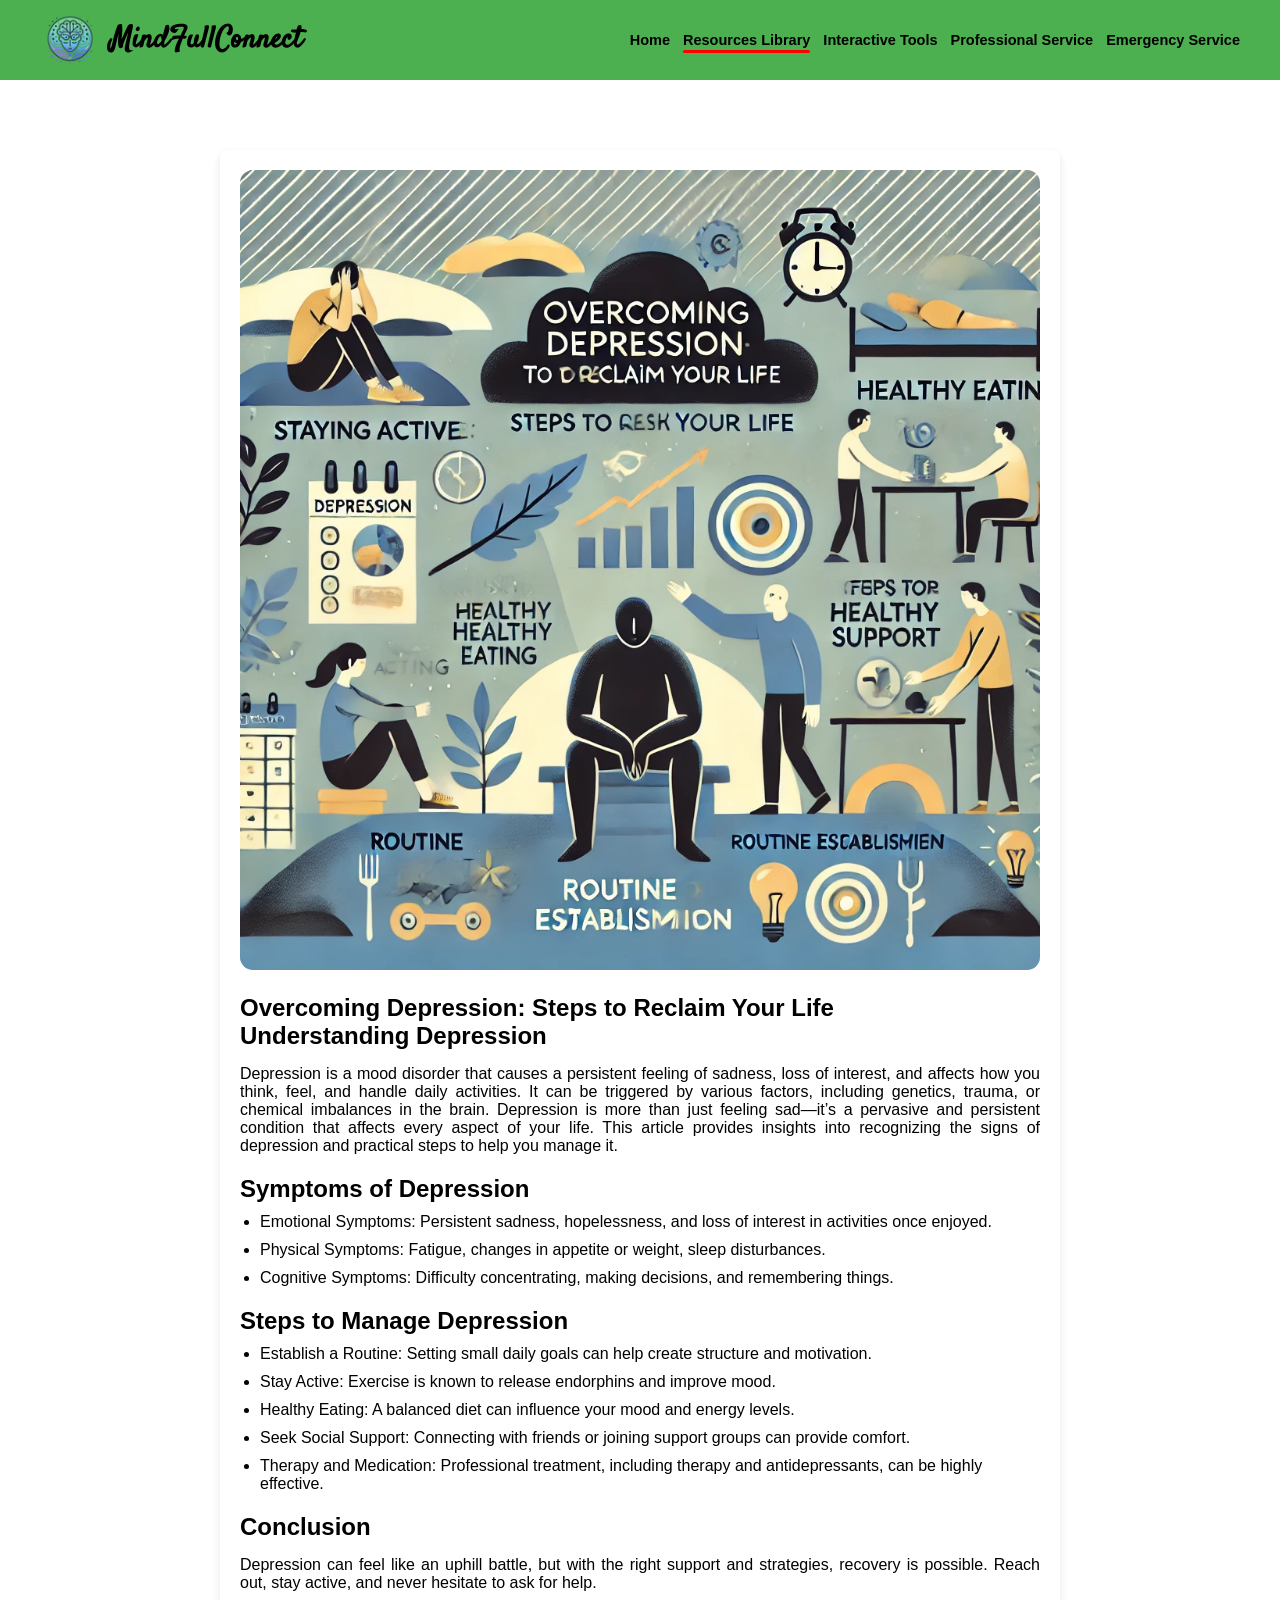
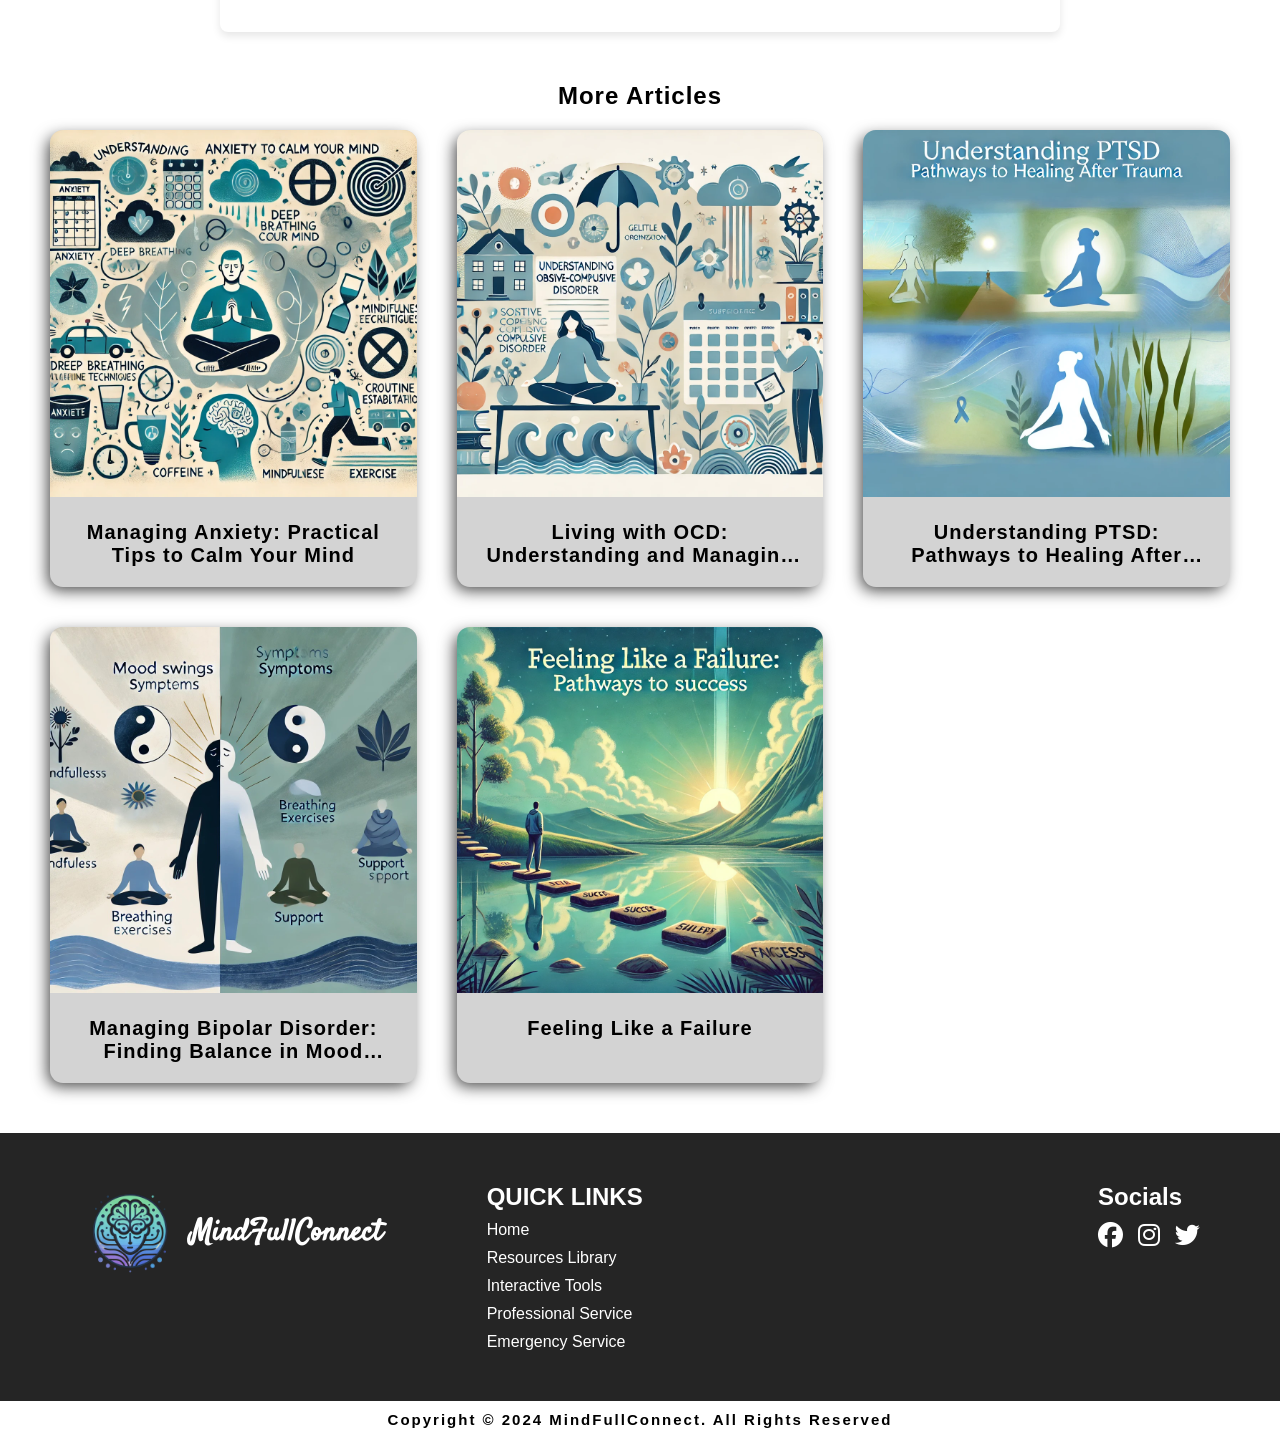
<file: articles/overcoming-depression.html>
<!DOCTYPE html>
<html lang="en">
<head>
    <meta charset="UTF-8">
    <meta name="viewport" content="width=device-width, initial-scale=1.0">
    <title>Document</title>
  <link href="https://fonts.googleapis.com/css2?family=Montserrat&family=Ubuntu&display=swap" rel="stylesheet" />
  <link href="https://fonts.googleapis.com/css2?family=Satisfy&display=swap" rel="stylesheet">

  <link rel="preconnect" href="https://fonts.googleapis.com">
<link rel="preconnect" href="https://fonts.gstatic.com" crossorigin>
<link href="https://fonts.googleapis.com/css2?family=Poppins:ital,wght@0,100;0,200;0,300;0,400;0,500;0,600;0,700;0,800;0,900;1,100;1,200;1,300;1,400;1,500;1,600;1,700;1,800;1,900&display=swap" rel="stylesheet">
<link rel="stylesheet" href="https://cdnjs.cloudflare.com/ajax/libs/font-awesome/6.6.0/css/all.min.css" integrity="sha512-Kc323vGBEqzTmouAECnVceyQqyqdsSiqLQISBL29aUW4U/M7pSPA/gEUZQqv1cwx4OnYxTxve5UMg5GT6L4JJg==" crossorigin="anonymous" referrerpolicy="no-referrer" />
<link rel="stylesheet" href="../css/style.css">
<link rel="stylesheet" href="../css/resourcelibrary.css">
</head>
<body >
    <!-- header -->
     <header class="header">
        <nav class="nav">
            <div class="logo">
                <div class="img-div">
                    <img src="../images/logo.png" alt="">
                </div>
                <div>
                    <h2>MindFullConnect</h2>
                </div>
            </div>
            <div class="mobile-nav-btn">
                <button onclick="openNav()">
                    <img src="../images/Hamburger_icon.svg.png" alt="">
                </button>
            </div>
            <div id="mobile-nav" class="mobile-nav">
                <div class="cross-icon">
                    <button onclick="closeNav()">
                        <svg fill="#000000" height="20px" width="20px" version="1.1" id="Capa_1" xmlns="http://www.w3.org/2000/svg" xmlns:xlink="http://www.w3.org/1999/xlink" 
                        viewBox="0 0 490 490" xml:space="preserve">
                        <polygon points="456.851,0 245,212.564 33.149,0 0.708,32.337 212.669,245.004 0.708,457.678 33.149,490 245,277.443 456.851,490 
                            489.292,457.678 277.331,245.004 489.292,32.337 "/>
                    </svg>
                    </button>
                </div>
                <ul>
                    <li><a href="../index.html">Home</a></li>
                    <li><a href="../resourcelibrary.html" class="active">Resources Library</a></li>
                    <li><a href="../interactiveTools.html">Interactive Tools</a></li>
                    <li><a href="../professionalTools.html">Professional Service</a></li>
                    <li><a href="../emergencyService.html">Emergency Service</a></li>
                </ul>
            </div>
        </nav>
     </header>
    <!--end of header -->
  

<!-- content -->

<div class="content">
    <!-- Article 1: Managing Anxiety -->
     <!-- Article 2: Overcoming Depression -->
     <article class="article">
        <div class="img-div">
            <img src="../images/article/depression.webp" alt="">
        </div>
        <h1>Overcoming Depression: Steps to Reclaim Your Life</h1>
        <section>
            <h2>Understanding Depression</h2>
            <p>Depression is a mood disorder that causes a persistent feeling of sadness, loss of interest, and affects how you think, feel, and handle daily activities. It can be triggered by various factors, including genetics, trauma, or chemical imbalances in the brain.
                Depression is more than just feeling sad—it’s a pervasive and persistent condition that affects every aspect of your life. This article provides insights into recognizing the signs of depression and practical steps to help you manage it.</p>
        </section>
        <section>
            <h2>Symptoms of Depression</h2>
            <ul>
                <li>Emotional Symptoms: Persistent sadness, hopelessness, and loss of interest in activities once enjoyed.</li>
                <li>Physical Symptoms: Fatigue, changes in appetite or weight, sleep disturbances.</li>
                <li>Cognitive Symptoms: Difficulty concentrating, making decisions, and remembering things.</li>
            </ul>
        </section>
        <section>
            <h2>Steps to Manage Depression</h2>
            <ul>
                <li>Establish a Routine: Setting small daily goals can help create structure and motivation.</li>
                <li>Stay Active: Exercise is known to release endorphins and improve mood.</li>
                <li>Healthy Eating: A balanced diet can influence your mood and energy levels.</li>
                <li>Seek Social Support: Connecting with friends or joining support groups can provide comfort.</li>
                <li>Therapy and Medication: Professional treatment, including therapy and antidepressants, can be highly effective.</li>
            </ul>
        </section>
        <section>
            <h2>Conclusion</h2>
            <p>Depression can feel like an uphill battle, but with the right support and strategies, recovery is possible. Reach out, stay active, and never hesitate to ask for help.</p>
        </section>
    </article>

    <div class="more-articles">
        <h2 class="title">
            More Articles
        </h2>

        <div class="container">
            <div class="content-card">
                <a href="../articles/managing-anxiety.html">
                    <div class="img-div">
                        <img src="../images/article/anxiety.webp" alt="">
                    </div>
                    <h2 class="title">Managing Anxiety: Practical Tips to Calm Your Mind</h2>
                </a>
            </div>
            <div class="content-card">
                <a href="../articles/living-with-ocd.html">
                    <div class="img-div">
                        <img src="../images/article/ocd.webp" alt="">
                    </div>
                    <h2 class="title">Living with OCD: Understanding and Managing Obsessive-Compulsive Disorder</h2>
                </a>
            </div>
            <div class="content-card">
                <a href="../articles/understanding-ptsd.html">
                    <div class="img-div">
                        <img src="../images/article/ptsd.webp" alt="">
                    </div>
                    <h2 class="title">Understanding PTSD: Pathways to Healing After Trauma</h2>
                </a>
            </div>
            <div class="content-card">
                <a href="../articles/managing-bipolar-disorder.html">
                    <div class="img-div">
                        <img src="../images/article/bipolar.webp" alt="">
                    </div>
                    <h2 class="title">Managing Bipolar Disorder: Finding Balance in Mood Swings</h2>
                </a>
            </div>
            <div class="content-card">
                <a href="../articles/feeling-like-a-future.html">
                    <div class="img-div">
                        <img src="../images/article/feeling like a failure.webp" alt="">
                    </div>
                    <h2 class="title">Feeling Like a Failure</h2>
                </a>
            </div>
        </div>
    </div>

</div>
<!-- end of content div -->
  

    <!-- footer section -->
     <div class="footer-section">
        <div class="container">
            <div class="card">
                <div class="first-section">
                    <div class="img-div">
                        <img src="../images/logo.png" alt="">
                    </div>
                    <h2 class="title">MindFullConnect</h2>
                </div>
            </div>
          
            <div class="card quick-links-section">
                <div>
                    <h2 class="">QUICK LINKS</h2>
                    <ul>
                        <li><a href="../index.html" class="active">Home</a></li>
                        <li><a href="../resourcelibrary.html">Resources Library</a></li>
                        <li><a href="../interactiveTools.html">Interactive Tools</a></li>
                        <li><a href="../professionalTools.html">Professional Service</a></li>
                        <li><a href="../emergencyService.html">Emergency Service</a></li>
                    </ul>
                </div>
            </div>
            <div class="card social-media-section">
                <div class="">
                    <h2 class="">Socials</h2>
                    <div class="social-medias">
                        <div class="facebook-icon">
                            <i class="fa-brands fa-facebook"></i>
                        </div>
                        <div class="instagram-icon">
                            <i class="fa-brands fa-instagram"></i>
                        </div>
                        <div class="twitter-icon">
                            <i class="fa-brands fa-twitter"></i>
                        </div>
    
                    </div>
                </div>
            </div>
        </div>
    </div>
    <div class="bottom-footer">
            <h2>Copyright © 2024 <span>MindFullConnect</span>. All Rights Reserved</h2>
    </div>
    <!--end of footer section -->

    
</body>

<script>
    function closeNav(){
        var mobileNav=document.getElementById("mobile-nav");
        mobileNav.classList.remove("active");
    }
    function openNav(){
        var mobileNav=document.getElementById("mobile-nav");
        mobileNav.classList.add("active");
    }

</script>
</html>
</file>
<file: css/campaign.css>
.campaign-section {
  text-align: center;
  padding: 20px;
  height: 525px;
}

.campaign-section h2 {
  /* font-size: 2rem;
  color: #4a4a4a;
  margin-bottom: 20px; */
  padding: 10px 20px;
  border-radius: 13px;
  background-color:  rgb(211, 211, 211) ;
  border: 2px solid black;
  margin-left: 31rem;
  margin-right: 31rem;
  margin-top: 2rem;
}

.campaign-cards {
  display: flex;
  gap: 70px;
  justify-content: center;
}

.campaign-card {
  background-color: #ffffff;
  border-radius: 10px;
  box-shadow: 0 4px 8px rgba(0, 0, 0, 0.1);
  width: 300px;
  padding: 15px;
  text-align: center;
  height: 400px;
  display: flex;
  flex-direction: column;
  justify-content: space-between; /* Ensures space between content and button */
}

.campaign-card img {
  width: 100%;
  border-radius: 10px;
}

.campaign-card h3 {
  font-size: 1.5rem;
  color: #4CAF50;
  margin: 10px 0;
}

.campaign-card p {
  color: #666;
  margin-bottom: 10px;
}

.progress {
  display: flex;
  justify-content: space-between;
  align-items: center;
  font-size: 0.9rem;
  color: #555;
  margin: 10px 0;
  position: relative;
}

.progress-bar {
  position: absolute;
  height: 5px;
  width: 0;
  background-color: #4CAF50;
  bottom: -5px;
  left: 0;
  border-radius: 5px;
}

.custom-btn {
  background-color: #546E7A;
  color: white;
  padding: 10px 20px;
  border: none;
  border-radius: 5px;
  cursor: pointer;
  font-size: 1rem;
  margin-top: 20px; 
  text-decoration: none;
}

.custom-btn:hover {
  background-color: #455A64;
}
</file>
<file: css/style.css>
*{
    margin: 0;
    padding: 0;
}
body{
    font-family: sans-serif;
}
.header{
    padding: 10px 40px;
	font-family: sans-serif;
    position: sticky;
    z-index: 999 !important;
    background-color: #4CAF50;
}

.nav{
    display: flex;
    justify-content: space-between;
    align-items: center;
    /* background-color: red; */
}

.nav .img-div{
    height: 60px;
    width: 60px;
}

.nav .img-div img{
    width: 100%;
    height: 100%;
    object-fit: cover;
    object-position: center;
}

.nav .logo{
    display: flex;
    align-items: center;
    font-size: 20px;
    font-family: "Satisfy";
    gap: 10px;
}

.mobile-nav .cross-icon{
    display: none;
}

.mobile-nav-btn{
    display: none;
}

.header .nav ul{
    display: flex;
    gap: 13px;
    list-style: none;
    font-size: 14.5px;
    font-weight: 600;
}

.header .nav a{
    text-decoration: none;
    color: black;
    position: relative;
}
.header .nav a::before{
    content: "";
    position: absolute;
    background-color: red;
    bottom: -5px;
    left: 0;
    height: 3px;
    border-radius: 13px;
    transition:all 0.5s ease;
    width: 0;
}

.header .nav a:hover::before {
    width: 100%; /* Expand to full width on hover */
}

.header .nav a.active::before {
    width: 100%; /* Full width underline for active class */
}

/* footer section */
.footer-section{
    background-color: rgb(37, 37, 37);
    color: white;
    padding: 50px 80px;
}
.footer-section .container{
    display: grid;
    grid-template-columns: repeat(3, minmax(0, 1fr));
    gap: 100px;
    /* align-items: end; */
}

.footer-section .container .card .img-div{
    height: 100px;
    width: 100px;
}



.footer-section .first-section{
    font-size: 20px;
    font-family: "Satisfy";
    display: flex;
    align-items: center;
    gap: 10px;
}

.footer-section .container .card .img-div img{
    width: 100%;
    height: 100%;
    object-fit: cover;
    object-position: center;
}

.footer-section .card ul a{
    text-decoration: none;
    color: white;
}
.footer-section .card ul{
    margin-top: 10px;
    display: flex;
    flex-direction: column;
    gap: 10px;
}
.footer-section .card ul li{
    list-style: none;
}



.footer-section .social-media-section{
    display: flex;
    justify-content: end;
}

.footer-section .social-media-section .social-medias{
    margin-top: 10px;
    font-size: 25px;
    display: flex;
    gap: 15px;
}

.footer-section .social-media-section .social-medias i{
    cursor: pointer;
}


.bottom-footer{
    font-size: 10px;
    letter-spacing: 2px;
    display: flex;
    justify-content: center;
    padding: 10px;
}

.bottom-footer h2{
    text-align: center;
}


.footer-section a{
    text-decoration: none;
    color: black;
    position: relative;
}
.footer-section a::before{
    content: "";
    position: absolute;
    background-color: red;
    bottom: -5px;
    left: 0;
    height: 3px;
    border-radius: 13px;
    transition:all 0.5s ease;
    width: 0;
}
.footer-section a:hover::before {
    width: 100%; /* Expand to full width on hover */
}
/*end of footer section */



/* content */
.content{
    padding: 50px 50px;
}
/*end of content */

/* media query */
@media (max-width: 768px)
{

    .mobile-nav .cross-icon{
        display: block;
    }
    .mobile-nav-btn{
        width: 30px;
        height: 30px;
        display: block;
        background: transparent;
    }
    .mobile-nav-btn button{
        background: transparent;
        border: none;
    }
    .mobile-nav-btn img{
        width: 100%;
        height: 100%;
        object-fit: cover;
        object-position: center;
    }
    
/* header section */
.header{
    padding: 50px 20px;
	font-family: "Montserrat-light";
    position: sticky;
}

.header .nav .logo .img-div{
    display: none;
}

.nav{
    display: flex;
    justify-content: space-between;
    /* background-color: red; */
}


.header .nav ul{
    display: flex;
    flex-direction:column ;
    align-items: center;
    list-style: none;
    color: black;
    font-size: 23px;
    font-weight: 600;
    gap: 10px;
}
.header .nav .mobile-nav{
    position: fixed;
    background-color: white;
    padding-top: 50px;
    width: 80%;
    height: 100vh;
    top: 0;
    left: -100%;
    transition: all 1s ease;
}
.header .nav .mobile-nav.active{
    left: 0;
}
.header .nav .mobile-nav .cross-icon {
    display: flex;
    justify-content: end;
    padding: 20px 50px;
    margin-bottom: 50px;
}

/*end of header section */

/* footer section */
.footer-section{
    padding: 10px;
}
.footer-section .container{
    gap: 10px;
    grid-template-columns: repeat(1, minmax(0, 1fr)) !important;

}
.footer-section .container .card .card-desc{
    gap: 10px;
    grid-template-columns: repeat(1, minmax(0, 1fr)) !important;

}
.footer-section .quick-links-section{
    margin-top: 20px;
}
.footer-section .social-media-section{
    margin-top: 20px;
    justify-content: start;
}
.bottom-footer h2{
    font-size: 16px !important;
}
/*end of footer section */
}
/*end of media query */
</file>
<file: css/conatctus.css>
/* Form Container */
.container {
    display: flex;
    flex-direction: column;
    align-items: center;
    margin: 0 auto;
    max-width: 1200px;
    padding: 20px;
}

.form-container {
    display: flex;
    justify-content: space-between;
    align-items: flex-start;
    width: 100%;
    margin-top: 30px;
    gap: 20px;
}

/* Contact Form */
.contact-form {
    display: flex;
    flex-direction: column;
    width: 30%;
}

.contact-form label {
    margin-bottom: 5px;
    font-size: 14px;
    font-weight: bold;
}

.contact-form input, .contact-form textarea {
    margin-bottom: 15px;
    padding: 10px;
    border: 1px solid #ccc;
    border-radius: 5px;
    font-size: 16px;
    width: 100%;
}

.contact-form textarea {
    height: 100px;
}

.submit-btn {
    background-color: #343a40;
    color: white;
    padding: 10px 20px;
    border: none;
    border-radius: 5px;
    font-size: 16px;
    cursor: pointer;
}

.submit-btn:hover {
    background-color: #ffc107;
    color: black;
}

/* Map Section */
.map-section {
    width: 30%;
    display: flex;
    justify-content: center;
    align-items: center;
    border: 1px solid #ddd;
    padding: 10px;
    background-color: #fff;
    border-radius: 5px;
}

/* Contact Information */
.contact-info {
    width: 30%;
}

.contact-info label {
    display: block;
    font-size: 14px;
    font-weight: bold;
    margin-bottom: 5px;
}

.contact-info input {
    margin-bottom: 15px;
    padding: 10px;
    width: 100%;
    border: 1px solid #ccc;
    border-radius: 5px;
    background-color: #f1f1f1;
    color: #333;
    font-size: 16px;
}
</file>
<file: css/donate.css>
/* General Body Styling */
section {
    background-color: gray;
    font-family: Arial, sans-serif;
    display: flex;
    align-items: center;
    justify-content: center;
    height: 113vh;
    margin: 0;
    width: 100%;
}

/* Donation Form Container Styling */
.donation-container {
    background-color: white;
    padding: 30px;
    border-radius: 10px;
    width: 349px;
    box-shadow: 0px 4px 8px rgba(0, 0, 0, 0.2);
    text-align: center;
}


/* Donation Frequency Styling */
.donation-frequency label {
    color: green;
    font-size: 16px;
    font-weight: bold;
    margin-top: 15px;
    margin-bottom: 12px;
    display: block;
}

.frequency-options {
    display: flex;
    justify-content: space-between;
    margin-bottom: 20px;
}

.frequency-options button {
    background-color: #e0f0f5;
    border: none;
    color: #333;
    padding: 10px 20px;
    border-radius: 5px;
    cursor: pointer;
    flex: 1;
    margin-right: 10px;
}

.frequency-options button.active {
    background-color: #607d8b;
    color: white;
}

.frequency-options button:last-child {
    margin-right: 0;
}

/* Select Amount Styling */
.select-amount label {
    color: green;
    font-size: 16px;
    font-weight: bold;
    margin-top: 35px;
    margin-bottom: 10px;
    display: block;
}

.amount-options {
    display: flex;
    flex-wrap: wrap;
    gap: 10px;
    justify-content: center;
    margin-bottom: 20px;
}

.amount-options button,
.amount-options input[type="text"] {
    background-color: #e0f0f5;
    border: none;
    color: #333;
    padding: 10px 15px;
    border-radius: 5px;
    cursor: pointer;
    width: 95px;
    text-align: center;
}

.amount-options button.active {
    background-color: #607d8b;
    color: white;
}

/* Personal Info Styling */
.personal-info label {
    color: green;
    font-size: 16px;
    font-weight: bold;
    margin-top: 35px;
    margin-bottom: 10px;
    display: block;
}

.personal-info input {
    width: calc(50% - 5px);
    padding: 10px;
    margin: 5px 0;
    border: 1px solid #ccc;
    border-radius: 5px;
}

/* Choose Payment Styling */
.choose-payment label {
    color: green;
    font-size: 16px;
    font-weight: bold;
    margin-top: 35px;
    margin-bottom: 10px;
    display: block;
}

.payment-options {
    text-align: left;
    margin-bottom: 20px;
}

.payment-options label {
    display: block;
    font-size: 14px;
    color: #333;
    margin: 5px 0;
}

/* Submit Button Styling */
.submit-button {
    background-color: #607d8b;
    color: white;
    padding: 10px 20px;
    border: none;
    border-radius: 5px;
    cursor: pointer;
    width: 100%;
    font-size: 16px;
    margin-top: 15px;
}

.payment-options label.selected {
    font-weight: bold;
    color: #607d8b;
}
</file>
<file: css/emergencyservice.css>
.content .title{
    text-align: center;
    letter-spacing: 1px;
}

.content .main-title-div{
    display: flex;
    justify-content: center;
}

.content .main-title{
    padding: 10px 20px;
    border-radius: 13px;
    background-color:  rgb(211, 211, 211) ;
    border: 2px solid black;
}

.content .banner-img{
    height: 50vh;
}

.content .banner-img img{
    height: 100%;
    width: 100%;
    object-fit: cover;
    object-position: center;
}


.content .container{
    display: grid;
    margin-top: 100px;
    grid-template-columns: repeat(3, minmax(0, 1fr));
}

.content .container .card:nth-child(1)
{
    grid-column: span 2 / span 2;
    padding: 50px;
    
}
.content .container .card{
    background-color: rgb(211, 211, 211);
    
border-radius: 13px;
    box-shadow: -4px 5px 16px -2px rgba(0,0,0,0.75);
-webkit-box-shadow: -4px 5px 16px -2px rgba(0,0,0,0.75);
-moz-box-shadow: -4px 5px 16px -2px rgba(0,0,0,0.75);
transition: all 0.5s ease;
}


.container .card .title{
    text-align: center;
}

.container .card ul{
    display: flex;
    margin-top: 20px;
    gap: 10px;
    flex-direction: column;
}
@media (max-width:768px){
    .content .banner-img{
        height: auto;
    }
    .content  .container{
      grid-template-columns: repeat(1, minmax(0, 1fr));
    }
    
  }
</file>
<file: css/stress.css>
/* Ensure the flash cards are below the heading and centered */
#stress-management {
    text-align: center;
    padding: 1px;
    box-sizing: border-box;
    height: 138rem;
}

/* Style for the heading "Manage Your Stress" */
#Stress {
    font-size: 48px;
    color: #789DBC;
    margin-bottom: 40px; /* Increased spacing below the heading */
    font-family: 'Pacifico', cursive;
    font-weight: lighter;
    text-shadow: 
    2px 2px 0px rgba(255, 227, 227, 1), 
    4px 4px 0px rgba(0, 0, 0, 0.5);
}
#Stress {
    margin-bottom: 17px; /* Increased spacing below the heading */
    display: inline-flex; /* Ensure icon and text stay in the same line */
    align-items: center; /* Vertically align the icon and text */
}
.flash-card-container {
    display: flex;
    flex-direction: column;
    align-items: center;
    gap: 30px; /* Increased gap between flash cards */
}


/* Style for the individual flash cards */
.flash-card {
    background-color: #C9E9D2; /* Light green background */
    border: 2px solid #789DBC; /* Teal border */
    border-radius: 10px;
    padding: 20px;
    width: 571px; /* Fixed width */
    height: 340px; /* Fixed height */
    text-align: center;
    box-shadow: 0 4px 8px rgba(0, 0, 0, 0.1);
    margin: 0 auto; /* Center the card horizontally */
    position: relative;
}

/* Title of the exercises */
.flash-card #exercise-text {
    font-weight: bold;
    font-size: 30px; /* Larger font for exercise names */
    color: #333; /* Darker gray for text */
    margin-bottom: 10px; /* Adjusted spacing */
    margin-right: 232px;
    width: 100%;
    text-align: justify;

}

/* Description styling */
.flash-card .description {
    font-size: 18px;
    color: #555;
    line-height: 1.5;
    margin: 23px 0;
    width: 313px;
    font-style: italic;
    font-weight: bold;
    text-align: justify;
}

/* Timer circle on the right side */
.flash-card div[id^="timer-"] {
    width: 100px;
    height: 100px;
    background-color: #fff;
    border: 3px solid #789DBC;
    border-radius: 50%;
    display: block;
    position: absolute; /* Use absolute positioning for better control */
    top: 50%; /* Center vertically */
    right: 55px; /* Adjust the horizontal position */
    transform: translateY(-50%); /* Vertically align */
    font-size: 18px;
    color: #789DBC;
    font-weight: bold;
    text-align: center; 
    line-height: 100px;
}

/* Start Button below the description */
#start-timer-1 {
    position: relative;
    margin-top: 2px;
    background-color: #789DBC;
    color: #fff;
    border: none;
    border-radius: 5px;
    padding: 9px 26px;
    cursor: pointer;
    font-size: 24px;
    margin-right: 225px;
}

#start-timer-2 {
    position: relative;
    margin-top: 2px;
    background-color: #789DBC;
    color: #fff;
    border: none;
    border-radius: 5px;
    padding: 9px 26px;
    cursor: pointer;
    font-size: 24px;
    margin-right: 225px;
}

#start-timer-3 {
    position: relative;
    margin-top: 2px;
    background-color: #789DBC;
    color: #fff;
    border: none;
    border-radius: 5px;
    padding: 9px 26px;
    cursor: pointer;
    font-size: 24px;
    margin-right: 225px;
}
#start-timer-4 {
    position: relative;
    margin-top: 2px;
    background-color: #789DBC;
    color: #fff;
    border: none;
    border-radius: 5px;
    padding: 9px 26px;
    cursor: pointer;
    font-size: 24px;
    margin-right: 225px;
}
#start-timer-5 {
    position: relative;
    margin-top: 2px;
    background-color: #789DBC;
    color: #fff;
    border: none;
    border-radius: 5px;
    padding: 9px 26px;
    cursor: pointer;
    font-size: 24px;
    margin-right: 225px;
}
#stress-management button:hover {
    background-color: #56789A;
}

/* Timer font styling */
#timer {
    font-size: 24px;
    margin-top: 15px;
    color: #789DBC; /* Timer color */
    font-weight: bold;
}

/* Ensure the stress icon aligns with the text in the heading */
.stress-icon {
    width: 109px; /* Adjust the size of the icon */
    height: auto; /* Maintain aspect ratio */
    vertical-align: middle; /* Align the icon with the middle of the text */
    margin-right: 10px; /* Add some space between the icon and the text */
}
</file>
<file: css/resourcelibrary.css>
.content .title{
    text-align: center;
    letter-spacing: 1px;
}

.content{
    min-height: 50vh;
}

.content .main-title-div{
    display: flex;
    justify-content: center;
}

.content .main-title{
    padding: 10px 20px;
    border-radius: 13px;
    background-color:  rgb(211, 211, 211) ;
    border: 2px solid black;
}

.content .container{
    display: grid;
    margin-top: 20px;
    grid-template-columns: repeat(3, minmax(0, 1fr));
    gap: 40px;
}
.content .container .content-card{
    background-color: rgb(211, 211, 211);
    
border-radius: 13px;
    box-shadow: -4px 5px 16px -2px rgba(0,0,0,0.75);
-webkit-box-shadow: -4px 5px 16px -2px rgba(0,0,0,0.75);
-moz-box-shadow: -4px 5px 16px -2px rgba(0,0,0,0.75);
transition: all 0.5s ease;
}

.content .container .content-card:hover{
    background-color: rgb(170, 170, 170);
}


.content .container .content-card img{
    width: 100%;
    height: 100%;
    object-fit: cover;
    object-position: center;
    border-top-left-radius: 13px;  /* Top-left corner */
    border-top-right-radius: 13px; 
}

.content .container .content-card h2{
    margin: 20px 20px;
    font-size: 20px;
    overflow: hidden;
display: -webkit-box;
-webkit-box-orient: vertical;
-webkit-line-clamp: 2;
}

.content .container .content-card a{
    text-decoration: none;
    color: black;
}


.podcast-container{
    margin-top: 50px;
}

.article-container{
    margin: 150px 0;
}


.videos-container .content-card video{
    width: 100%;
    height: 100%;
    border-top-left-radius: 13px;
    border-top-right-radius: 13px;
}

/* article */

/* Global Styles */


/* Article Styling */
.article {
    background: #fff;
    border-radius: 8px;
    box-shadow: 0 4px 8px rgba(0, 0, 0, 0.1);
    margin: 20px auto;
    max-width: 800px;
    padding: 20px;
    margin-bottom: 50px;
}

.article .img-div{
    width: 100%;
    margin-bottom: 20px;
}

.article .img-div img{
    width: 100%;
    height: 100%;
    object-fit: cover;
    object-position: center;
    border-radius: 13px;
}

.article p {
    margin-top: 15px;
    margin-bottom: 15px;
    text-align: justify;
}

.article ul {
    margin: 10px 0;
    padding: 0 20px;
}

.article li {
    margin-bottom: 10px;
}

/* Section Styling */
section {
    margin-bottom: 20px;
}

/* Note Styling */
.note {
    background-color: #f0f8ff;
    padding: 10px;
    border-left: 4px solid #3498db;
    margin-bottom: 20px;
}

/* Blockquote Styling */
blockquote {
    background: #ecf0f1;
    padding: 15px;
    border-left: 5px solid #3498db;
    font-style: italic;
}

/* Link Styling */
a {
    color: #3498db;
    text-decoration: none;
}

a:hover {
    text-decoration: underline;
}


/* filter btn css */
/* General Styles for Filter Buttons */
.filter-buttons {
    margin-bottom: 20px;
    display: flex;
    flex-wrap: wrap; /* Allows buttons to wrap on smaller screens */
    gap: 10px;
    justify-content: center; /* Center align buttons on the screen */
}

.filter-btn {
    padding: 10px 20px;
    border: none;
    background-color: #007bff;
    color: white;
    cursor: pointer;
    border-radius: 5px;
    transition: background-color 0.3s;
    flex: 1 1 auto; /* Allows buttons to grow and shrink */
    max-width: 150px; /* Limits the width of each button */
    text-align: center;
}

.filter-btn.active {
    background-color: #0056b3;
}

.filter-btn.inactive {
    background-color: #ccc;
}

.filter-btn:hover {
    background-color: #0056b3;
}

/* Responsive Styles */
@media (max-width: 768px) {
    .filter-btn {
        padding: 8px 15px;
        font-size: 14px;
    }
}

@media (max-width: 480px) {
    .filter-buttons {
        gap: 5px; /* Reduces gap between buttons on smaller screens */
    }

    .filter-btn {
        flex: 1 1 100%; /* Makes buttons stack vertically on very small screens */
        max-width: none; /* Removes max-width constraint */
    }
}


/* Responsive Design */
@media (max-width: 768px) {
    .article {
        padding: 15px;
        margin: 10px;
    }

    h1 {
        font-size: 1.8rem;
    }

    h2 {
        font-size: 1.3rem;
    }
}

@media (max-width:768px){
    .content  .container{
      grid-template-columns: repeat(1, minmax(0, 1fr));
    }
    
  }
</file>
